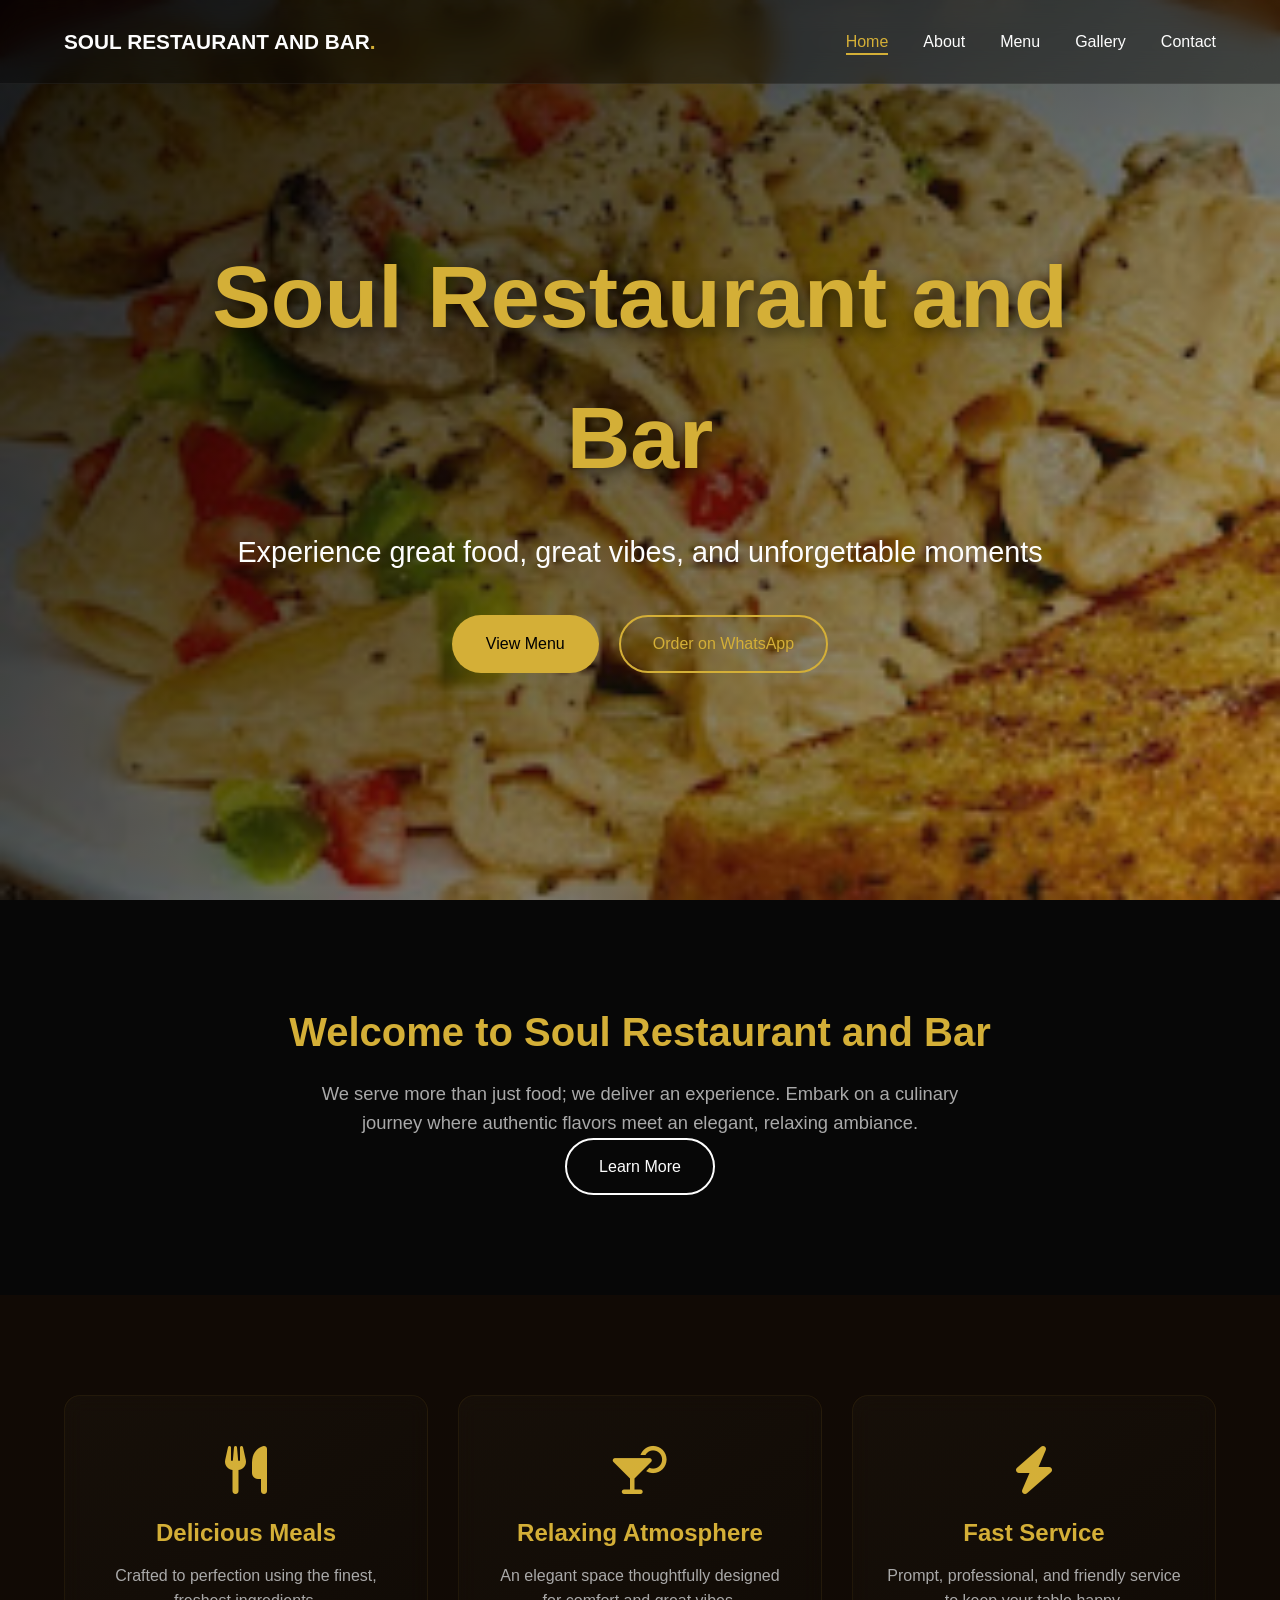
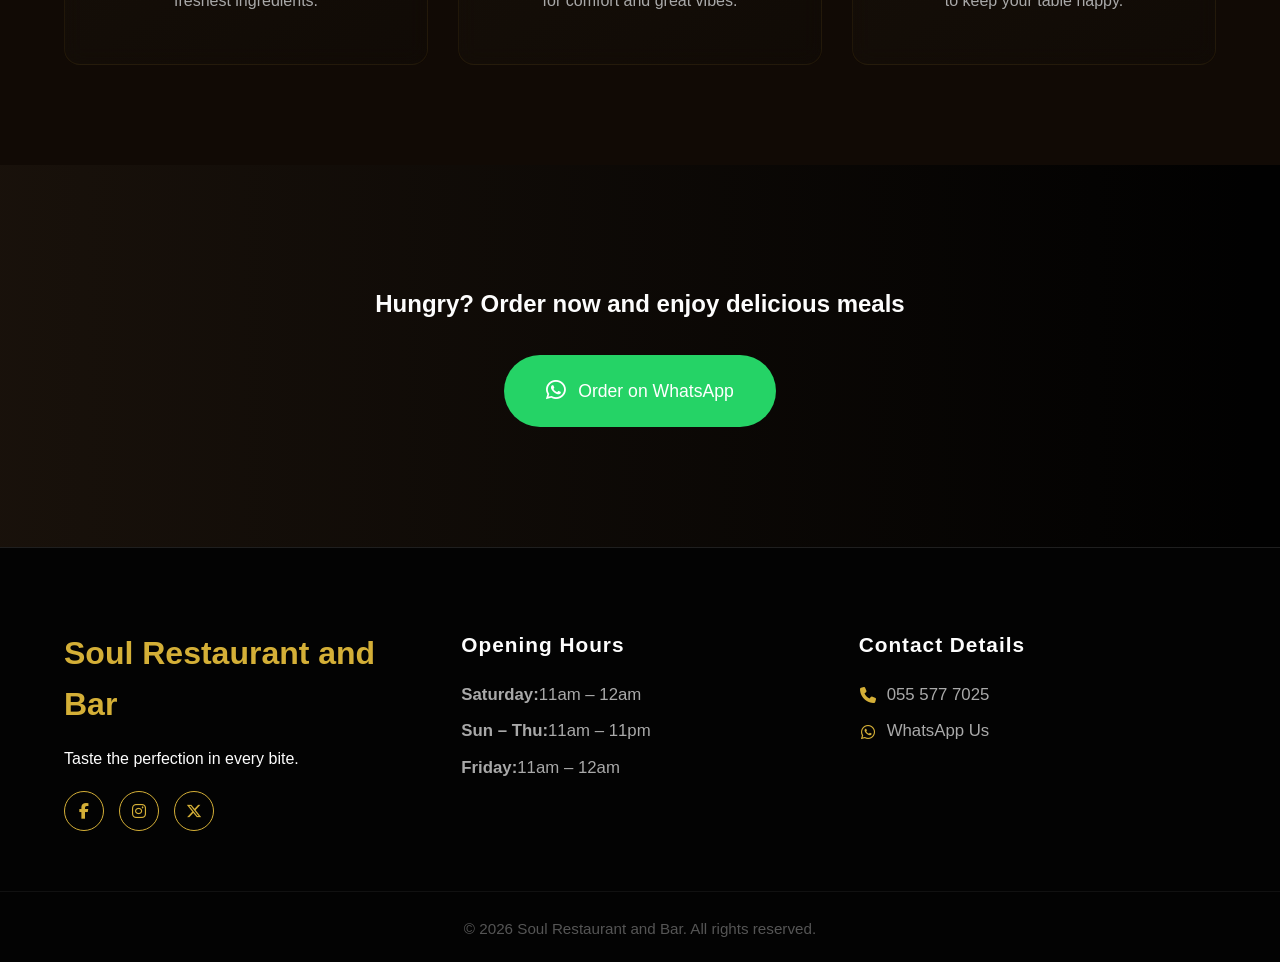
<file: restaurant-website/index.html>
<!DOCTYPE html>
<html lang="en">
<head>
    <meta charset="UTF-8">
    <meta http-equiv="Content-Security-Policy" content="default-src 'self'; script-src 'self' 'unsafe-inline' https://unpkg.com; style-src 'self' 'unsafe-inline' https://unpkg.com https://fonts.googleapis.com https://cdnjs.cloudflare.com; font-src 'self' https://fonts.gstatic.com https://cdnjs.cloudflare.com; img-src * data:; connect-src 'self'; frame-ancestors 'none';">
    <meta http-equiv="X-Content-Type-Options" content="nosniff">
    <meta name="referrer" content="strict-origin-when-cross-origin">
    <meta name="viewport" content="width=device-width, initial-scale=1.0">
    <meta name="description" content="Soul Restaurant and Bar offers a premium dining experience with delicious meals, great vibes, and exceptional service in Accra, Ghana.">
    <link rel="icon" type="image/svg+xml" href="data:image/svg+xml,<svg xmlns='http://www.w3.org/2000/svg' viewBox='0 0 24 24' fill='%23d4af37'><path d='M11 9H9V2H7v7H5V2H3v7c0 2.12 1.66 3.84 3.75 3.97V22h2.5v-9.03C11.34 12.84 13 11.12 13 9V2h-2v7zm5-3v8h2.5v8H21V2c-2.76 0-5 2.24-5 4z'/></svg>">
    <meta property="og:title" content="Soul Restaurant and Bar | Premium Dining">
    <meta property="og:description" content="Experience great food, great vibes, and unforgettable moments at Soul Restaurant and Bar in Accra, Ghana.">
    <meta property="og:image" content="assets/images/hero-bg.jpg">
    <meta property="og:url" content="https://soulrestaurant.example.com">
    <title>Soul Restaurant and Bar | Premium Dining</title>
    
    <!-- Fonts -->
    <link rel="preconnect" href="https://fonts.googleapis.com">
    <link rel="preconnect" href="https://fonts.gstatic.com" crossorigin>
    <link href="https://fonts.googleapis.com/css2?family=Poppins:wght@300;400;500;600;700&display=swap" rel="stylesheet">
    
    <!-- Font Awesome Icons -->
    <link rel="stylesheet" href="https://cdnjs.cloudflare.com/ajax/libs/font-awesome/6.5.1/css/all.min.css">

    <!-- AOS CSS -->
    <link href="https://unpkg.com/aos@2.3.1/dist/aos.css" rel="stylesheet">
    
    <!-- Custom CSS -->
    <link rel="stylesheet" href="css/style.css">
    <link rel="stylesheet" href="css/animations.css">
</head>
<body>

    <!-- PAGE LOADER -->
    <div class="page-loader">
        <div class="loader-logo">Soul Restaurant and Bar<span>.</span></div>
    </div>

    <!-- GLASS NAVBAR -->
    <nav class="glass-nav">
        <div class="nav-container">
            <a href="index.html" class="logo">Soul Restaurant and Bar<span>.</span></a>
            <div class="menu-toggle" id="mobile-menu" aria-label="Toggle navigation" role="button" tabindex="0">
                <span class="bar"></span>
                <span class="bar"></span>
                <span class="bar"></span>
            </div>
            <ul class="nav-links">
                <li><a href="index.html" class="nav-link">Home</a></li>
                <li><a href="about.html" class="nav-link">About</a></li>
                <li><a href="menu.html" class="nav-link">Menu</a></li>
                <li><a href="gallery.html" class="nav-link">Gallery</a></li>
                <li><a href="contact.html" class="nav-link">Contact</a></li>
            </ul>
        </div>
    </nav>

    <!-- 1. HERO SECTION -->
    <header class="hero parallax-hero" id="home" style="background-image: url('assets/images/hero-bg.jpg');">
        <div class="hero-overlay animated-gradient"></div>
        <div class="hero-content">
            <h1 class="hero-title floating-text">Soul Restaurant and Bar</h1>
            <p class="hero-subtitle">Experience great food, great vibes, and unforgettable moments</p>
            <div class="hero-buttons">
                <a href="menu.html" class="btn btn-primary hover-glow">View Menu</a>
                <a href="https://wa.me/233555777025?text=Hello%20I%20want%20to%20order" target="_blank" rel="noopener noreferrer" class="btn btn-secondary hover-glow">Order on WhatsApp</a>
            </div>
        </div>
    </header>

    <main>
        <!-- 2. QUICK INTRO SECTION -->
        <section class="intro section-dark" id="about">
            <div class="container text-center" data-aos="fade-up">
                <h2 class="section-title">Welcome to Soul Restaurant and Bar</h2>
                <p class="section-desc mx-auto">We serve more than just food; we deliver an experience. Embark on a culinary journey where authentic flavors meet an elegant, relaxing ambiance.</p>
                <a href="about.html" class="btn btn-outline hover-glow">Learn More</a>
            </div>
        </section>

        <!-- 3. FEATURE HIGHLIGHTS -->
        <section class="features section-brown" id="features">
            <div class="container">
                <div class="grid-3">
                    <div class="glass-card" data-aos="fade-up" data-aos-delay="100">
                        <div class="icon"><i class="fa-solid fa-utensils"></i></div>
                        <h3>Delicious Meals</h3>
                        <p>Crafted to perfection using the finest, freshest ingredients.</p>
                    </div>
                    <div class="glass-card" data-aos="fade-up" data-aos-delay="200">
                        <div class="icon"><i class="fa-solid fa-martini-glass-citrus"></i></div>
                        <h3>Relaxing Atmosphere</h3>
                        <p>An elegant space thoughtfully designed for comfort and great vibes.</p>
                    </div>
                    <div class="glass-card" data-aos="fade-up" data-aos-delay="300">
                        <div class="icon"><i class="fa-solid fa-bolt"></i></div>
                        <h3>Fast Service</h3>
                        <p>Prompt, professional, and friendly service to keep your table happy.</p>
                    </div>
                </div>
            </div>
        </section>

        <!-- 4. CALL TO ACTION SECTION -->
        <section class="cta parallax-bg" id="cta" style="background-image: url('assets/images/cta-bg.jpg');">
            <div class="cta-overlay"></div>
            <div class="container text-center z-index-2 relative" data-aos="zoom-in">
                <h2 class="text-white mb-4">Hungry? Order now and enjoy delicious meals</h2>
                <a href="https://wa.me/233555777025?text=Hello%20I%20want%20to%20order" target="_blank" rel="noopener noreferrer" class="btn btn-whatsapp glowing-bounce">
                    <span class="wa-icon"><i class="fa-brands fa-whatsapp"></i></span> Order on WhatsApp
                </a>
            </div>
        </section>
    </main>

    <!-- FOOTER -->
    <footer data-aos="fade-in" data-aos-duration="1200">
        <div class="footer-container">
            <div class="footer-brand">
                <h3 class="mb-3" style="color:var(--color-gold);">Soul Restaurant and Bar</h3>
                <p>Taste the perfection in every bite.</p>
                <div class="social-icons">
                    <a href="https://facebook.com" target="_blank" rel="noopener noreferrer" aria-label="Facebook"><i class="fa-brands fa-facebook-f"></i></a>
                    <a href="https://instagram.com" target="_blank" rel="noopener noreferrer" aria-label="Instagram"><i class="fa-brands fa-instagram"></i></a>
                    <a href="https://twitter.com" target="_blank" rel="noopener noreferrer" aria-label="Twitter"><i class="fa-brands fa-x-twitter"></i></a>
                </div>
            </div>
            <div class="footer-hours">
                <h4>Opening Hours</h4>
                <ul>
                    <li><strong>Saturday:</strong> 11am – 12am</li>
                    <li><strong>Sun – Thu:</strong> 11am – 11pm</li>
                    <li><strong>Friday:</strong> 11am – 12am</li>
                </ul>
            </div>
            <div class="footer-contact">
                <h4>Contact Details</h4>
                <p><i class="fa-solid fa-phone footer-icon"></i> <a href="tel:+233555777025">055 577 7025</a></p>
                <p><i class="fa-brands fa-whatsapp footer-icon"></i> <a href="https://wa.me/233555777025?text=Hello%20I%20want%20to%20order" target="_blank" rel="noopener noreferrer">WhatsApp Us</a></p>
            </div>
        </div>
        <div class="footer-bottom">
            <p>&copy; 2026 Soul Restaurant and Bar. All rights reserved.</p>
        </div>
    </footer>

    <!-- Scripts -->
    <script src="https://unpkg.com/aos@2.3.1/dist/aos.js"></script>
    <script src="js/main.js"></script>
    <script src="js/animations.js"></script>
</body>
</html>
</file>
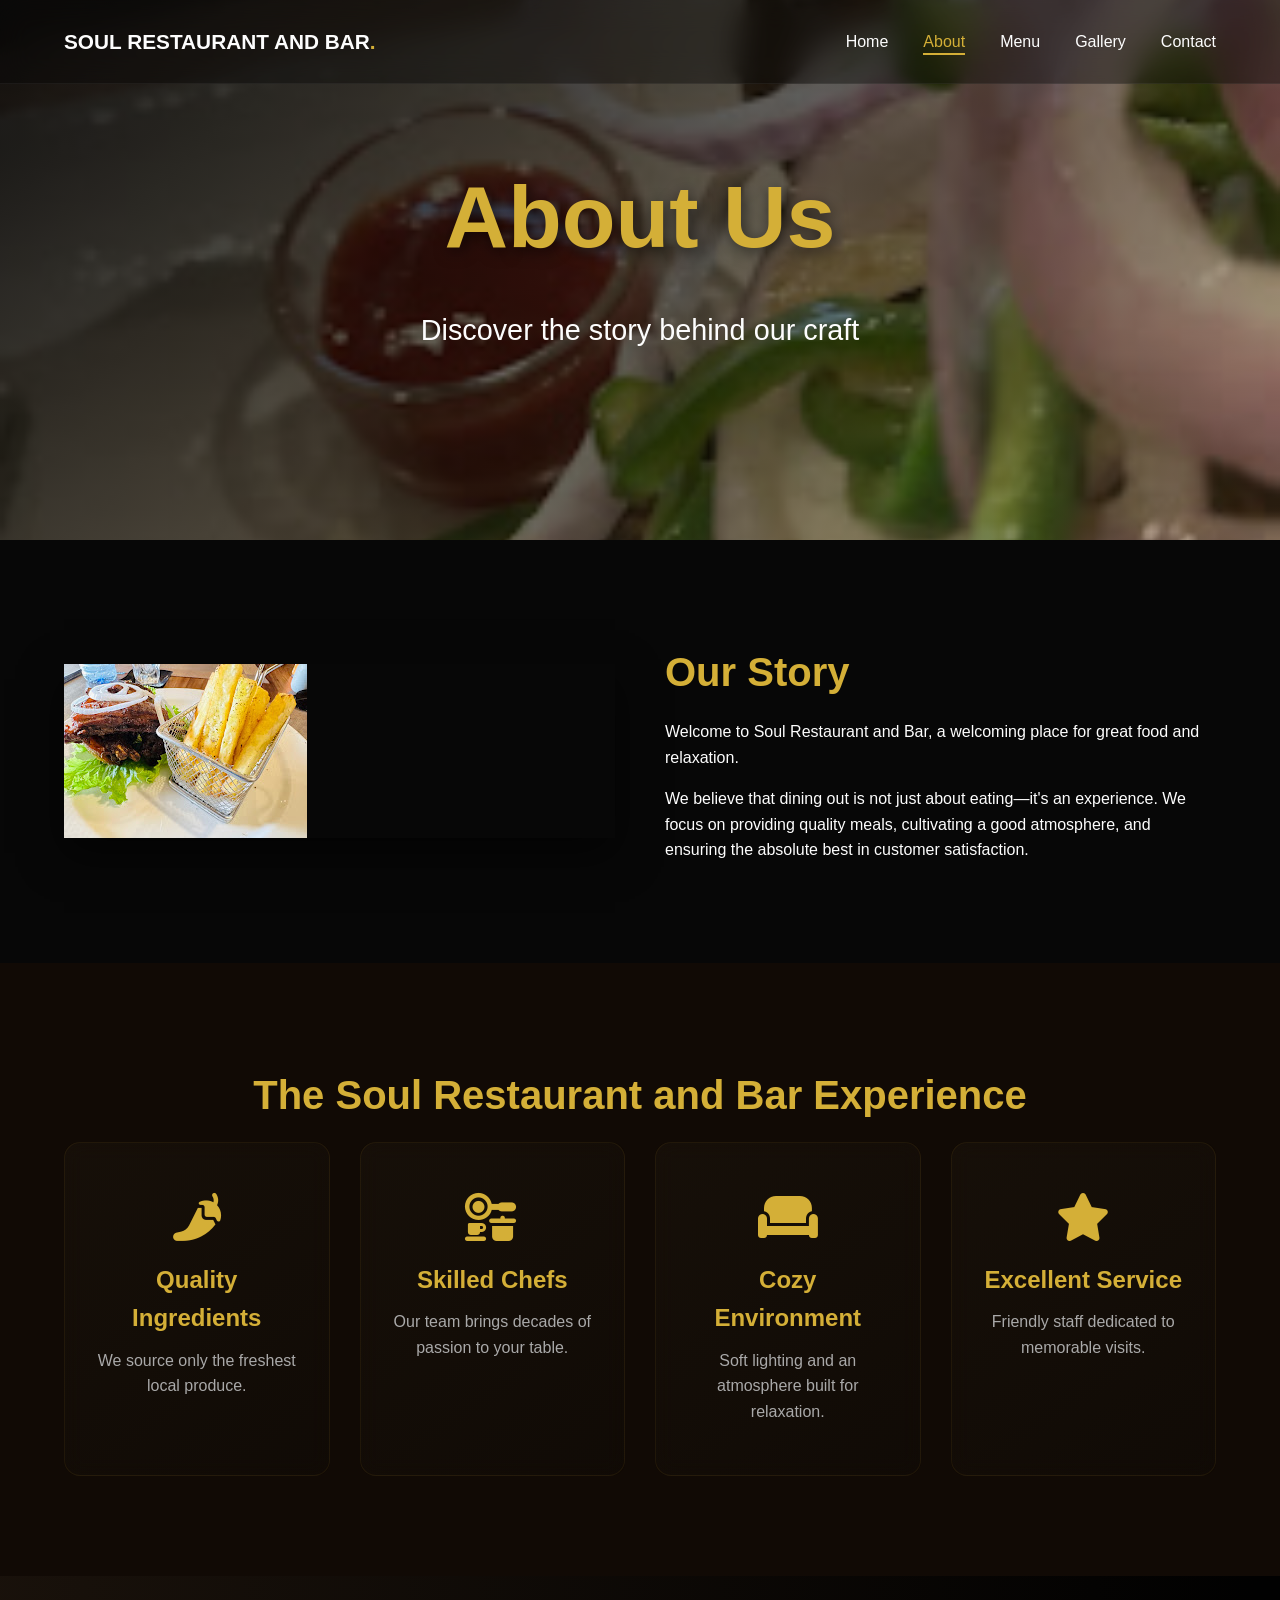
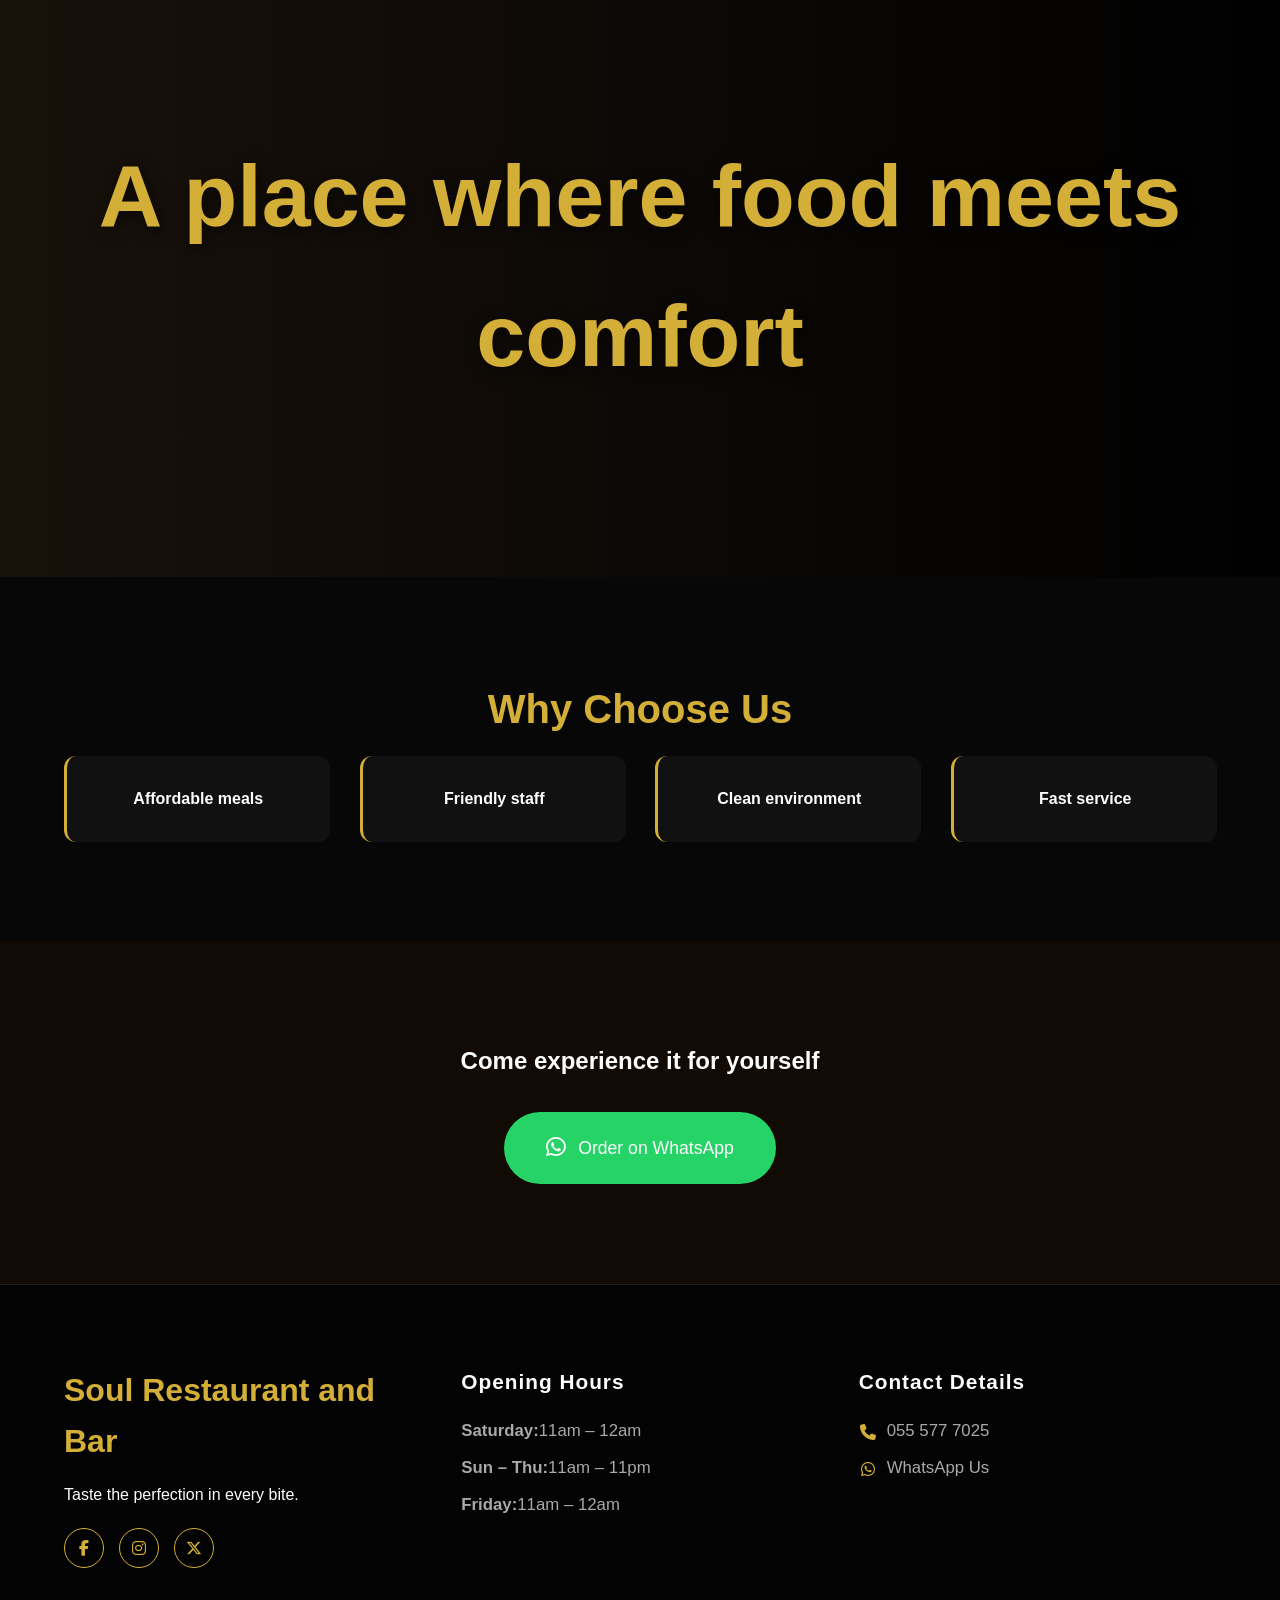
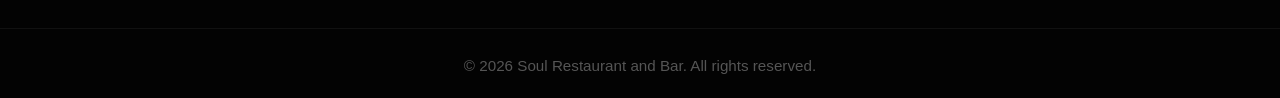
<file: restaurant-website/about.html>
<!DOCTYPE html>
<html lang="en">
<head>
    <meta charset="UTF-8">
    <meta http-equiv="Content-Security-Policy" content="default-src 'self'; script-src 'self' 'unsafe-inline' https://unpkg.com; style-src 'self' 'unsafe-inline' https://unpkg.com https://fonts.googleapis.com https://cdnjs.cloudflare.com; font-src 'self' https://fonts.gstatic.com https://cdnjs.cloudflare.com; img-src * data:; connect-src 'self'; frame-ancestors 'none';">
    <meta http-equiv="X-Content-Type-Options" content="nosniff">
    <meta name="referrer" content="strict-origin-when-cross-origin">
    <meta name="viewport" content="width=device-width, initial-scale=1.0">
    <meta name="description" content="Soul Restaurant and Bar offers a premium dining experience with delicious meals, great vibes, and exceptional service in Accra, Ghana.">
    <link rel="icon" type="image/svg+xml" href="data:image/svg+xml,<svg xmlns='http://www.w3.org/2000/svg' viewBox='0 0 24 24' fill='%23d4af37'><path d='M11 9H9V2H7v7H5V2H3v7c0 2.12 1.66 3.84 3.75 3.97V22h2.5v-9.03C11.34 12.84 13 11.12 13 9V2h-2v7zm5-3v8h2.5v8H21V2c-2.76 0-5 2.24-5 4z'/></svg>">
    <title>About Us | Soul Restaurant and Bar</title>
    
    <!-- Fonts -->
    <link rel="preconnect" href="https://fonts.googleapis.com">
    <link rel="preconnect" href="https://fonts.gstatic.com" crossorigin>
    <link href="https://fonts.googleapis.com/css2?family=Poppins:wght@300;400;500;600;700&display=swap" rel="stylesheet">
    
    <!-- Font Awesome Icons -->
    <link rel="stylesheet" href="https://cdnjs.cloudflare.com/ajax/libs/font-awesome/6.5.1/css/all.min.css">

    <!-- AOS CSS -->
    <link href="https://unpkg.com/aos@2.3.1/dist/aos.css" rel="stylesheet">
    
    <!-- Custom CSS -->
    <link rel="stylesheet" href="css/style.css">
    <link rel="stylesheet" href="css/animations.css">
</head>
<body>

    <div class="page-loader"><div class="loader-logo">Soul Restaurant and Bar<span>.</span></div></div>

    <nav class="glass-nav">
        <div class="nav-container">
            <a href="index.html" class="logo">Soul Restaurant and Bar<span>.</span></a>
            <div class="menu-toggle" id="mobile-menu" aria-label="Toggle navigation" role="button" tabindex="0">
                <span class="bar"></span>
                <span class="bar"></span>
                <span class="bar"></span>
            </div>
            <ul class="nav-links">
                <li><a href="index.html" class="nav-link">Home</a></li>
                <li><a href="about.html" class="nav-link">About</a></li>
                <li><a href="menu.html" class="nav-link">Menu</a></li>
                <li><a href="gallery.html" class="nav-link">Gallery</a></li>
                <li><a href="contact.html" class="nav-link">Contact</a></li>
            </ul>
        </div>
    </nav>

    <header class="page-hero parallax-hero" style="background-image: url('assets/images/about-hero-bg.jpg');">
        <div class="hero-overlay animated-gradient"></div>
        <div class="page-hero-content">
            <h1 class="hero-title floating-text">About Us</h1>
            <p class="hero-subtitle">Discover the story behind our craft</p>
        </div>
    </header>

    <main>
        <section class="section-dark">
            <div class="container grid-2 align-center">
                <div class="img-wrapper rounded-img shadow-lg" data-aos="fade-right">
                    <img src="assets/images/restaurant-interior.jpg" alt="Inside Soul Restaurant">
                </div>
                <div class="text-content" data-aos="fade-left">
                    <h2 class="section-title">Our Story</h2>
                    <p class="mb-3">Welcome to Soul Restaurant and Bar, a welcoming place for great food and relaxation.</p>
                    <p>We believe that dining out is not just about eating—it's an experience. We focus on providing quality meals, cultivating a good atmosphere, and ensuring the absolute best in customer satisfaction.</p>
                </div>
            </div>
        </section>

        <section class="section-brown">
            <div class="container">
                <h2 class="section-title text-center mb-5" data-aos="fade-up">The Soul Restaurant and Bar Experience</h2>
                <div class="grid-4">
                    <div class="glass-card" data-aos="fade-up" data-aos-delay="100">
                        <div class="icon"><i class="fa-solid fa-pepper-hot"></i></div><h3>Quality Ingredients</h3>
                        <p>We source only the freshest local produce.</p>
                    </div>
                    <div class="glass-card" data-aos="fade-up" data-aos-delay="200">
                        <div class="icon"><i class="fa-solid fa-kitchen-set"></i></div><h3>Skilled Chefs</h3>
                        <p>Our team brings decades of passion to your table.</p>
                    </div>
                    <div class="glass-card" data-aos="fade-up" data-aos-delay="300">
                        <div class="icon"><i class="fa-solid fa-couch"></i></div><h3>Cozy Environment</h3>
                        <p>Soft lighting and an atmosphere built for relaxation.</p>
                    </div>
                    <div class="glass-card" data-aos="fade-up" data-aos-delay="400">
                        <div class="icon"><i class="fa-solid fa-star"></i></div><h3>Excellent Service</h3>
                        <p>Friendly staff dedicated to memorable visits.</p>
                    </div>
                </div>
            </div>
        </section>

        <section class="parallax-bg" style="background-image: url('assets/images/comfort-food-bg.jpg'); padding: 150px 0;">
            <div class="cta-overlay opacity-80"></div>
            <div class="container text-center relative z-index-2" data-aos="zoom-in">
                <h2 class="section-title text-gold hero-title">A place where food meets comfort</h2>
            </div>
        </section>

        <section class="section-dark">
            <div class="container">
                <h2 class="section-title text-center mb-5" data-aos="fade-up">Why Choose Us</h2>
                <div class="grid-4">
                    <div class="border-card" data-aos="flip-up" data-aos-delay="100"><h4>Affordable meals</h4></div>
                    <div class="border-card" data-aos="flip-up" data-aos-delay="200"><h4>Friendly staff</h4></div>
                    <div class="border-card" data-aos="flip-up" data-aos-delay="300"><h4>Clean environment</h4></div>
                    <div class="border-card" data-aos="flip-up" data-aos-delay="400"><h4>Fast service</h4></div>
                </div>
            </div>
        </section>

        <section class="cta section-brown text-center" id="cta">
            <div class="container" data-aos="zoom-in">
                <h2 class="mb-4">Come experience it for yourself</h2>
                <a href="https://wa.me/233555777025?text=Hello%20I%20want%20to%20order" target="_blank" rel="noopener noreferrer" class="btn btn-whatsapp glowing-bounce">
                    <span class="wa-icon"><i class="fa-brands fa-whatsapp"></i></span> Order on WhatsApp
                </a>
            </div>
        </section>
    </main>

    <!-- FOOTER -->
    <footer data-aos="fade-in" data-aos-duration="1200">
        <div class="footer-container">
            <div class="footer-brand">
                <h3 class="mb-3" style="color:var(--color-gold);">Soul Restaurant and Bar</h3>
                <p>Taste the perfection in every bite.</p>
                <div class="social-icons">
                    <a href="https://facebook.com" target="_blank" rel="noopener noreferrer" aria-label="Facebook"><i class="fa-brands fa-facebook-f"></i></a>
                    <a href="https://instagram.com" target="_blank" rel="noopener noreferrer" aria-label="Instagram"><i class="fa-brands fa-instagram"></i></a>
                    <a href="https://twitter.com" target="_blank" rel="noopener noreferrer" aria-label="Twitter"><i class="fa-brands fa-x-twitter"></i></a>
                </div>
            </div>
            <div class="footer-hours">
                <h4>Opening Hours</h4>
                <ul>
                    <li><strong>Saturday:</strong> 11am – 12am</li>
                    <li><strong>Sun – Thu:</strong> 11am – 11pm</li>
                    <li><strong>Friday:</strong> 11am – 12am</li>
                </ul>
            </div>
            <div class="footer-contact">
                <h4>Contact Details</h4>
                <p><i class="fa-solid fa-phone footer-icon"></i> <a href="tel:+233555777025">055 577 7025</a></p>
                <p><i class="fa-brands fa-whatsapp footer-icon"></i> <a href="https://wa.me/233555777025?text=Hello%20I%20want%20to%20order" target="_blank" rel="noopener noreferrer">WhatsApp Us</a></p>
            </div>
        </div>
        <div class="footer-bottom">
            <p>&copy; 2026 Soul Restaurant and Bar. All rights reserved.</p>
        </div>
    </footer>

    <script src="https://unpkg.com/aos@2.3.1/dist/aos.js"></script>
    <script src="js/main.js"></script>
    <script src="js/animations.js"></script>
</body>
</html>
</file>
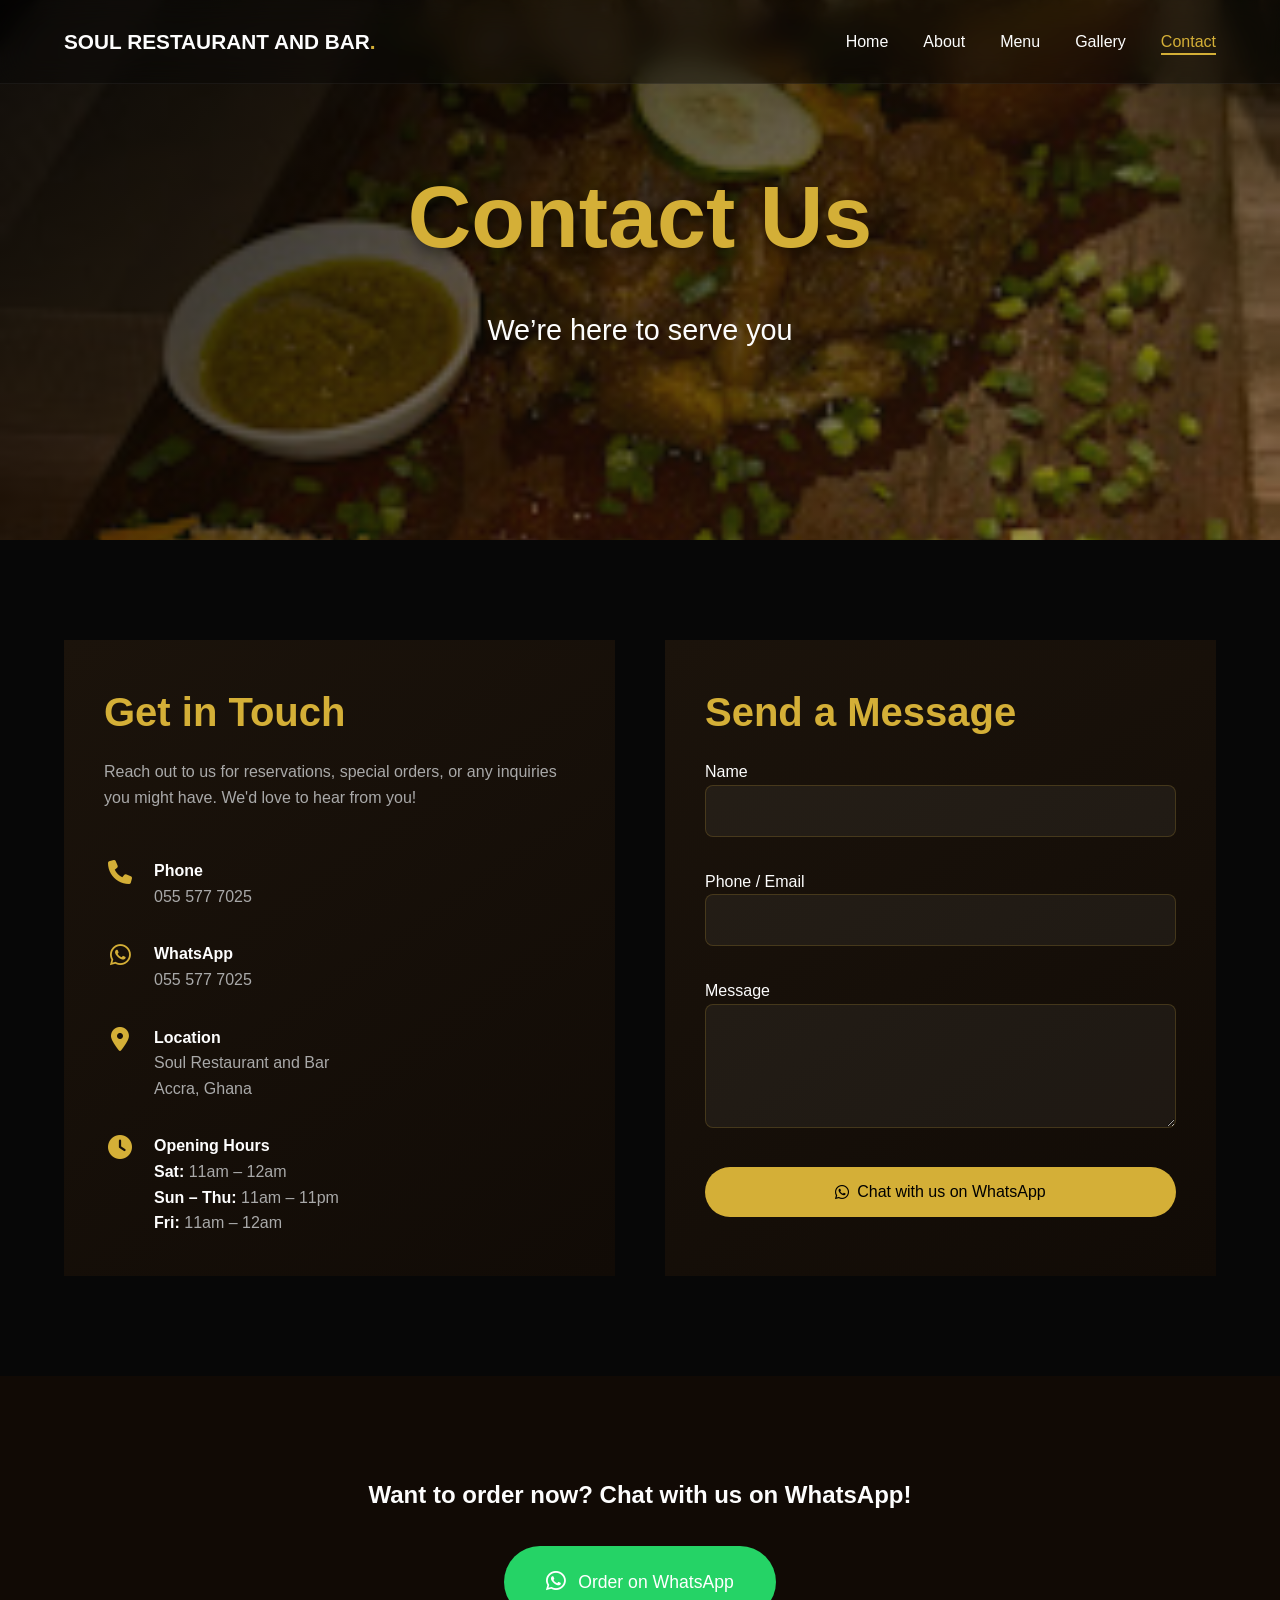
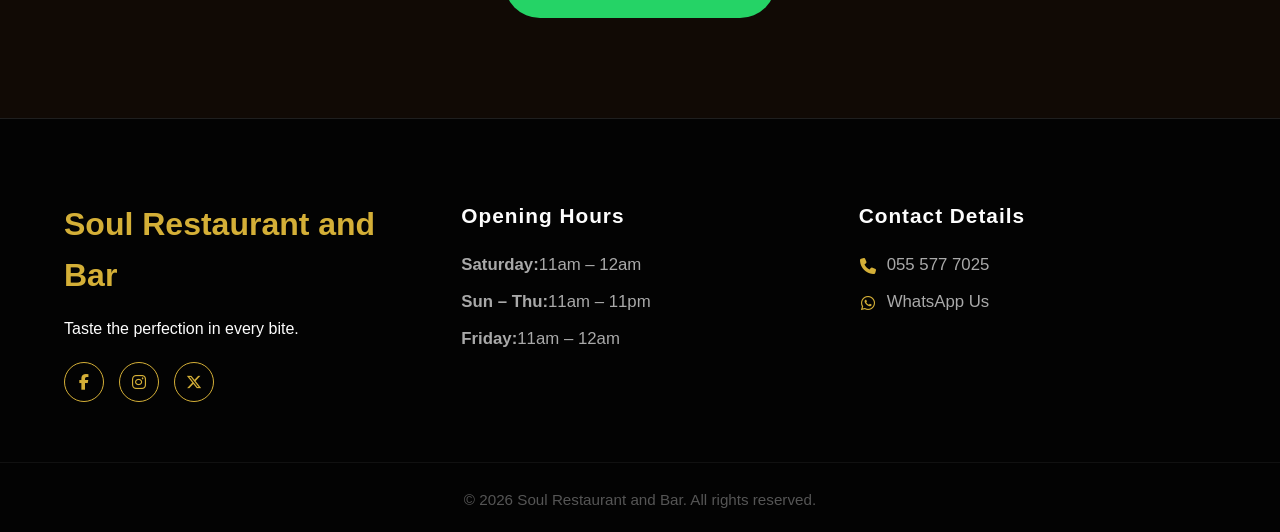
<file: restaurant-website/contact.html>
<!DOCTYPE html>
<html lang="en">
<head>
    <meta charset="UTF-8">
    <meta http-equiv="Content-Security-Policy" content="default-src 'self'; script-src 'self' 'unsafe-inline' https://unpkg.com; style-src 'self' 'unsafe-inline' https://unpkg.com https://fonts.googleapis.com https://cdnjs.cloudflare.com; font-src 'self' https://fonts.gstatic.com https://cdnjs.cloudflare.com; img-src * data:; connect-src 'self'; frame-ancestors 'none';">
    <meta http-equiv="X-Content-Type-Options" content="nosniff">
    <meta name="referrer" content="strict-origin-when-cross-origin">
    <meta name="viewport" content="width=device-width, initial-scale=1.0">
    <meta name="description" content="Soul Restaurant and Bar offers a premium dining experience with delicious meals, great vibes, and exceptional service in Accra, Ghana.">
    <link rel="icon" type="image/svg+xml" href="data:image/svg+xml,<svg xmlns='http://www.w3.org/2000/svg' viewBox='0 0 24 24' fill='%23d4af37'><path d='M11 9H9V2H7v7H5V2H3v7c0 2.12 1.66 3.84 3.75 3.97V22h2.5v-9.03C11.34 12.84 13 11.12 13 9V2h-2v7zm5-3v8h2.5v8H21V2c-2.76 0-5 2.24-5 4z'/></svg>">
    <title>Contact Us | Soul Restaurant and Bar</title>
    
    <!-- Fonts -->
    <link rel="preconnect" href="https://fonts.googleapis.com">
    <link rel="preconnect" href="https://fonts.gstatic.com" crossorigin>
    <link href="https://fonts.googleapis.com/css2?family=Poppins:wght@300;400;500;600;700&display=swap" rel="stylesheet">
    
    <!-- Font Awesome Icons -->
    <link rel="stylesheet" href="https://cdnjs.cloudflare.com/ajax/libs/font-awesome/6.5.1/css/all.min.css">

    <!-- AOS CSS -->
    <link href="https://unpkg.com/aos@2.3.1/dist/aos.css" rel="stylesheet">
    
    <!-- Custom CSS -->
    <link rel="stylesheet" href="css/style.css">
    <link rel="stylesheet" href="css/animations.css">
</head>
<body>

    <div class="page-loader"><div class="loader-logo">Soul Restaurant and Bar<span>.</span></div></div>

    <nav class="glass-nav">
        <div class="nav-container">
            <a href="index.html" class="logo">Soul Restaurant and Bar<span>.</span></a>
            <div class="menu-toggle" id="mobile-menu" aria-label="Toggle navigation" role="button" tabindex="0">
                <span class="bar"></span>
                <span class="bar"></span>
                <span class="bar"></span>
            </div>
            <ul class="nav-links">
                <li><a href="index.html" class="nav-link">Home</a></li>
                <li><a href="about.html" class="nav-link">About</a></li>
                <li><a href="menu.html" class="nav-link">Menu</a></li>
                <li><a href="gallery.html" class="nav-link">Gallery</a></li>
                <li><a href="contact.html" class="nav-link">Contact</a></li>
            </ul>
        </div>
    </nav>

    <header class="page-hero parallax-hero" style="background-image: url('assets/images/tropical-cocktail.jpg');">
        <div class="hero-overlay animated-gradient"></div>
        <div class="page-hero-content">
            <h1 class="hero-title floating-text">Contact Us</h1>
            <p class="hero-subtitle">We’re here to serve you</p>
        </div>
    </header>

    <main>
        <section class="section-dark contact-area">
            <div class="container grid-2">
                
                <div class="glass-card-solid p-5" data-aos="fade-right">
                    <h2 class="section-title text-gold mb-4">Get in Touch</h2>
                    <p class="mb-5 text-muted">Reach out to us for reservations, special orders, or any inquiries you might have. We'd love to hear from you!</p>
                    
                    <div class="flex-icon-list mb-4">
                        <span class="icon text-gold"><i class="fa-solid fa-phone"></i></span>
                        <div><h4>Phone</h4><p><a href="tel:+233555777025">055 577 7025</a></p></div>
                    </div>
                    
                    <div class="flex-icon-list mb-4">
                        <span class="icon text-gold"><i class="fa-brands fa-whatsapp"></i></span>
                        <div><h4>WhatsApp</h4><p><a href="https://wa.me/233555777025" target="_blank" rel="noopener noreferrer">055 577 7025</a></p></div>
                    </div>

                    <div class="flex-icon-list mb-4">
                        <span class="icon text-gold"><i class="fa-solid fa-location-dot"></i></span>
                        <div>
                            <h4>Location</h4>
                            <p><a href="https://maps.app.goo.gl/Ycw6Un8PTznPQv148" target="_blank" rel="noopener noreferrer">Soul Restaurant and Bar<br>Accra, Ghana</a></p>
                        </div>
                    </div>

                    <div class="flex-icon-list">
                        <span class="icon text-gold"><i class="fa-solid fa-clock"></i></span>
                        <div>
                            <h4>Opening Hours</h4>
                            <ul class="text-muted" style="list-style:none;">
                                <li><strong class="text-light">Sat:</strong> 11am – 12am</li>
                                <li><strong class="text-light">Sun – Thu:</strong> 11am – 11pm</li>
                                <li><strong class="text-light">Fri:</strong> 11am – 12am</li>
                            </ul>
                        </div>
                    </div>
                </div>

                <div class="glass-card-solid p-5" data-aos="fade-left" data-aos-delay="200">
                    <h2 class="section-title text-gold mb-4">Send a Message</h2>
                    <form id="contactForm" class="custom-form">
                        <div class="form-group mb-4">
                            <label for="name">Name</label>
                            <input type="text" id="name" required class="form-input">
                        </div>
                        <div class="form-group mb-4">
                            <label for="contact">Phone / Email</label>
                            <input type="text" id="contact" required class="form-input">
                        </div>
                        <div class="form-group mb-4">
                            <label for="message">Message</label>
                            <textarea id="message" rows="5" required class="form-input"></textarea>
                        </div>
                        <button type="submit" class="btn btn-primary w-100 hover-glow"><i class="fa-brands fa-whatsapp" style="margin-right: 8px;"></i> Chat with us on WhatsApp</button>
                    </form>
                </div>
                
            </div>
        </section>

        <section class="cta section-brown text-center" id="cta">
            <div class="container" data-aos="zoom-in">
                <h2 class="mb-4">Want to order now? Chat with us on WhatsApp!</h2>
                <a href="https://wa.me/233555777025?text=Hello%20I%20want%20to%20order" target="_blank" rel="noopener noreferrer" class="btn btn-whatsapp glowing-bounce">
                    <span class="wa-icon"><i class="fa-brands fa-whatsapp"></i></span> Order on WhatsApp
                </a>
            </div>
        </section>
    </main>

    <!-- FOOTER -->
    <footer data-aos="fade-in" data-aos-duration="1200">
        <div class="footer-container">
            <div class="footer-brand">
                <h3 class="mb-3" style="color:var(--color-gold);">Soul Restaurant and Bar</h3>
                <p>Taste the perfection in every bite.</p>
                <div class="social-icons">
                    <a href="https://facebook.com" target="_blank" rel="noopener noreferrer" aria-label="Facebook"><i class="fa-brands fa-facebook-f"></i></a>
                    <a href="https://instagram.com" target="_blank" rel="noopener noreferrer" aria-label="Instagram"><i class="fa-brands fa-instagram"></i></a>
                    <a href="https://twitter.com" target="_blank" rel="noopener noreferrer" aria-label="Twitter"><i class="fa-brands fa-x-twitter"></i></a>
                </div>
            </div>
            <div class="footer-hours">
                <h4>Opening Hours</h4>
                <ul>
                    <li><strong>Saturday:</strong> 11am – 12am</li>
                    <li><strong>Sun – Thu:</strong> 11am – 11pm</li>
                    <li><strong>Friday:</strong> 11am – 12am</li>
                </ul>
            </div>
            <div class="footer-contact">
                <h4>Contact Details</h4>
                <p><i class="fa-solid fa-phone footer-icon"></i> <a href="tel:+233555777025">055 577 7025</a></p>
                <p><i class="fa-brands fa-whatsapp footer-icon"></i> <a href="https://wa.me/233555777025?text=Hello%20I%20want%20to%20order" target="_blank" rel="noopener noreferrer">WhatsApp Us</a></p>
            </div>
        </div>
        <div class="footer-bottom">
            <p>&copy; 2026 Soul Restaurant and Bar. All rights reserved.</p>
        </div>
    </footer>

    <script src="https://unpkg.com/aos@2.3.1/dist/aos.js"></script>
    <script src="js/main.js"></script>
    <script src="js/animations.js"></script>
</body>
</html>
</file>
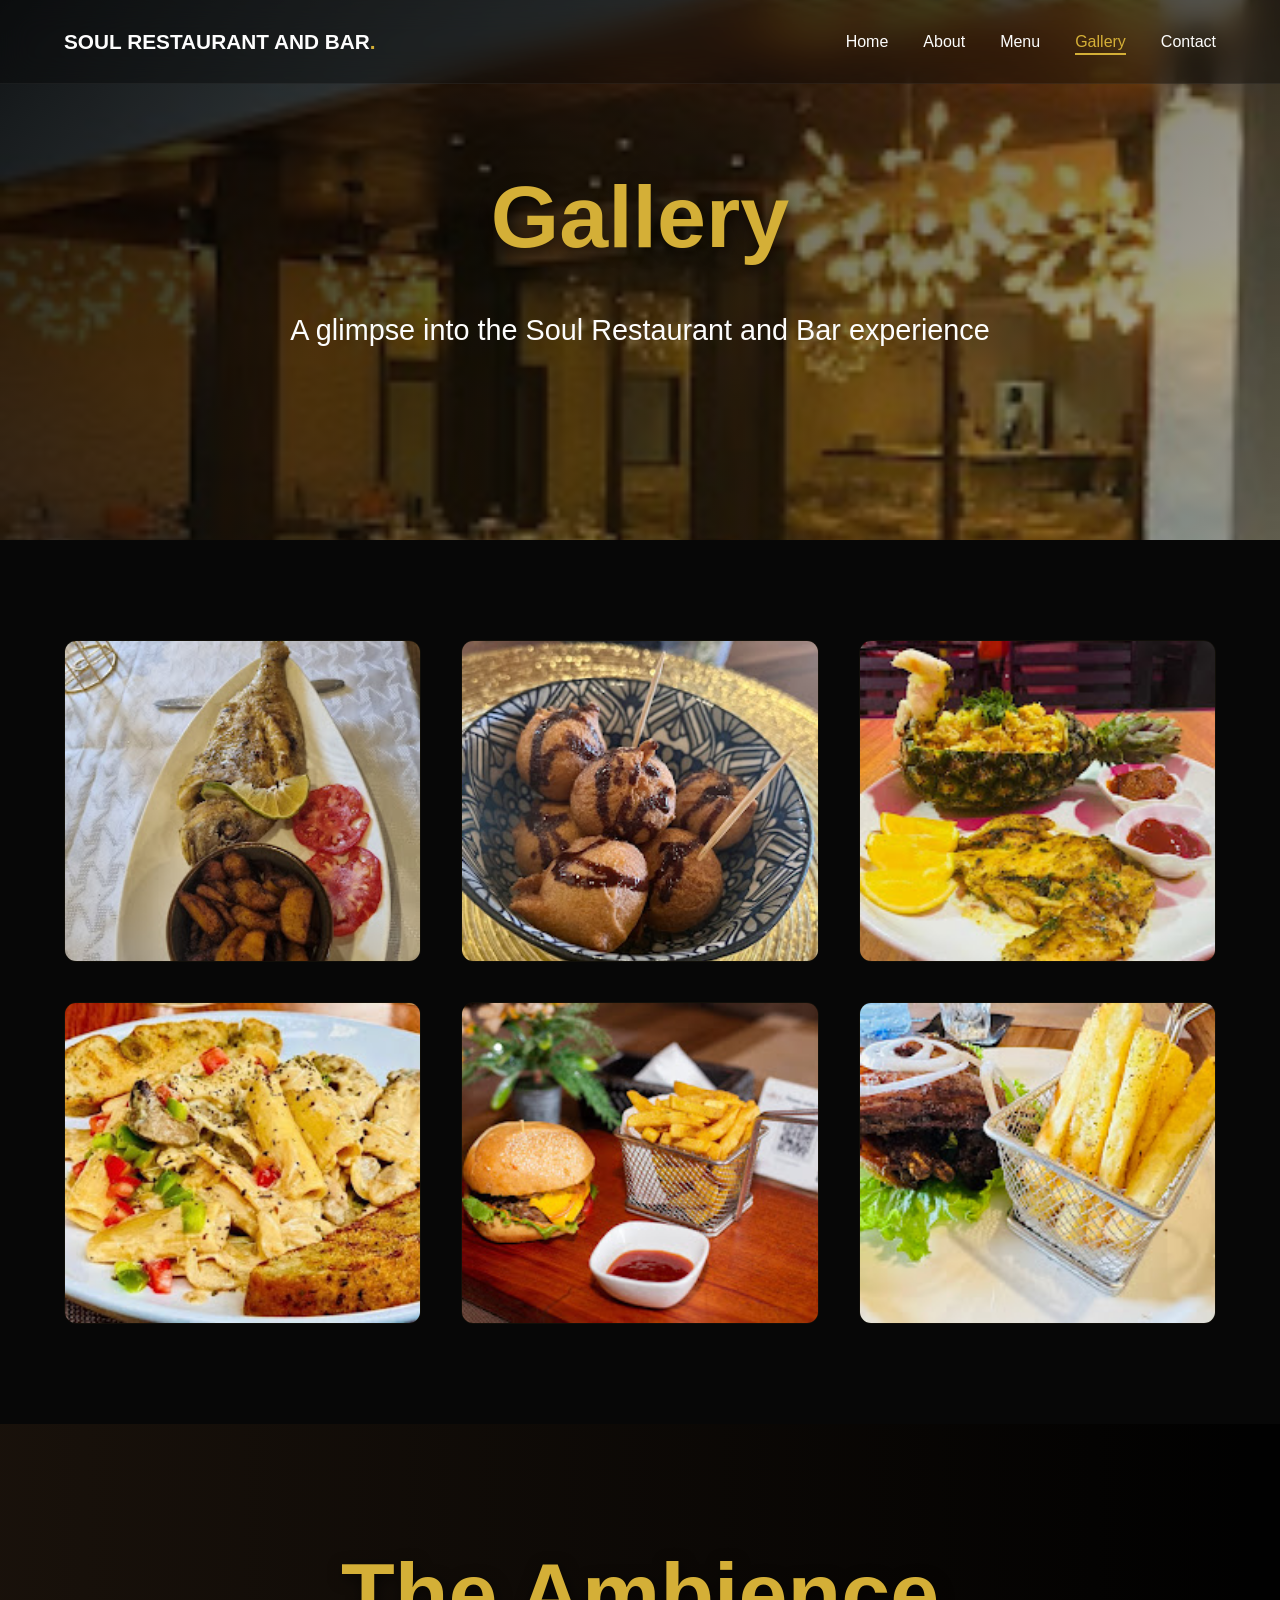
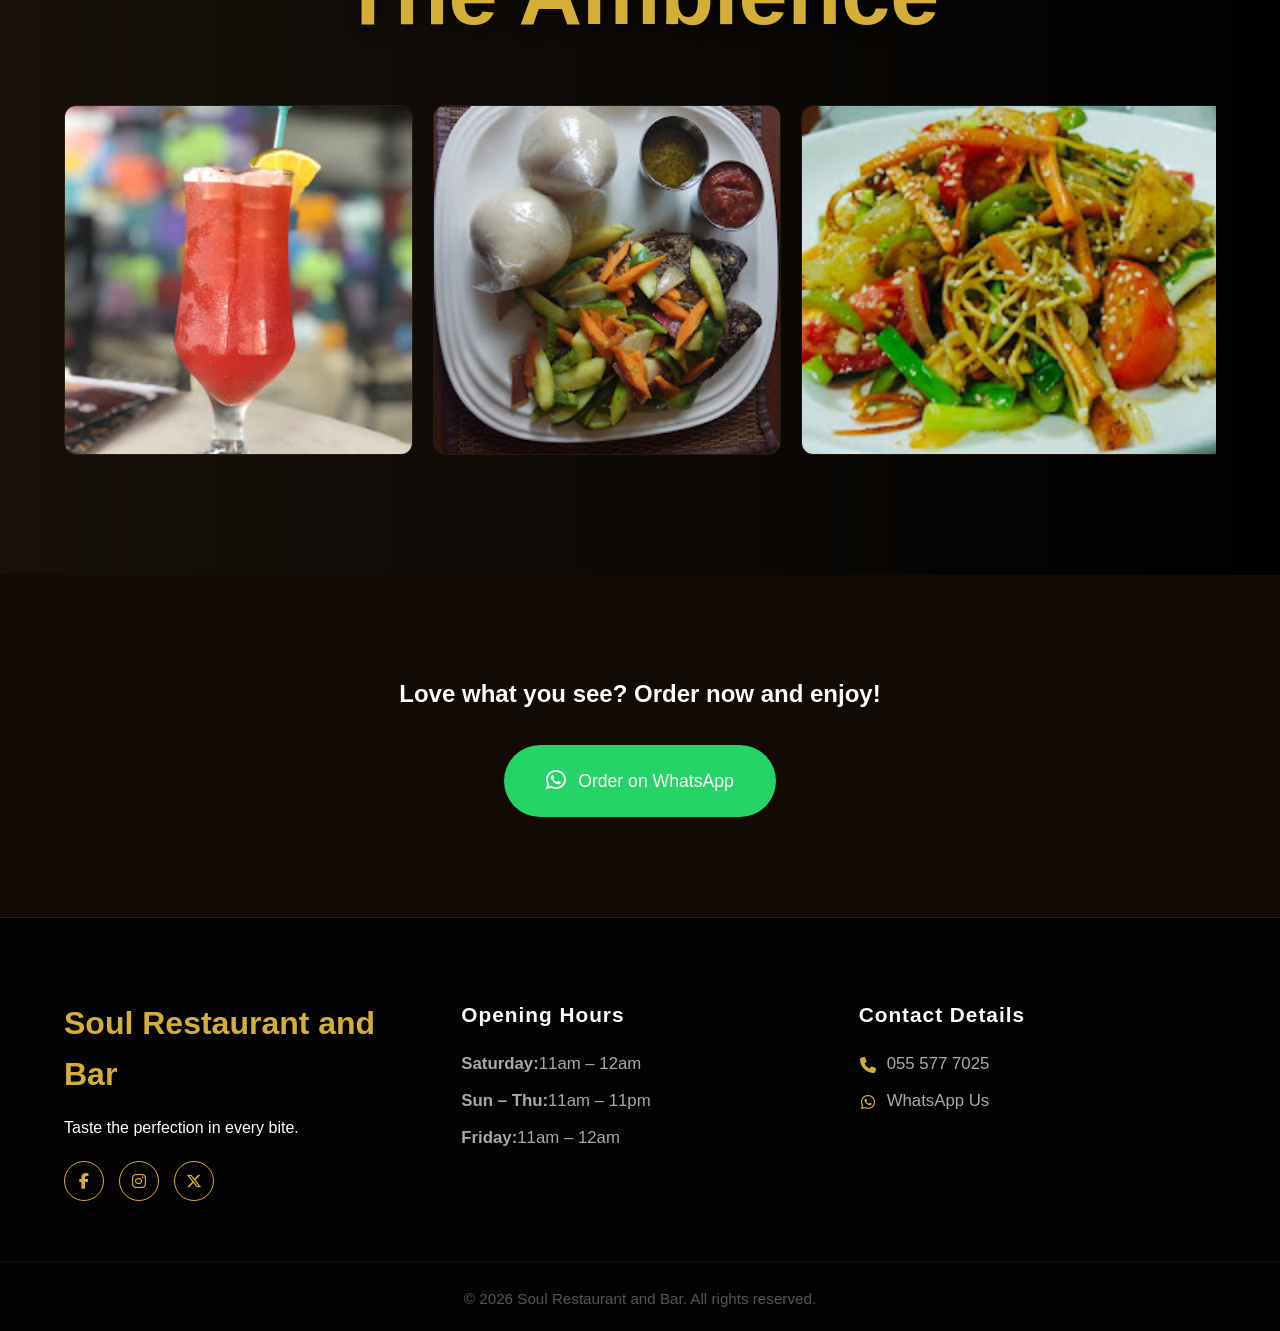
<file: restaurant-website/gallery.html>
<!DOCTYPE html>
<html lang="en">
<head>
    <meta charset="UTF-8">
    <meta http-equiv="Content-Security-Policy" content="default-src 'self'; script-src 'self' 'unsafe-inline' https://unpkg.com; style-src 'self' 'unsafe-inline' https://unpkg.com https://fonts.googleapis.com https://cdnjs.cloudflare.com; font-src 'self' https://fonts.gstatic.com https://cdnjs.cloudflare.com; img-src * data:; connect-src 'self'; frame-ancestors 'none';">
    <meta http-equiv="X-Content-Type-Options" content="nosniff">
    <meta name="referrer" content="strict-origin-when-cross-origin">
    <meta name="viewport" content="width=device-width, initial-scale=1.0">
    <meta name="description" content="Soul Restaurant and Bar offers a premium dining experience with delicious meals, great vibes, and exceptional service in Accra, Ghana.">
    <link rel="icon" type="image/svg+xml" href="data:image/svg+xml,<svg xmlns='http://www.w3.org/2000/svg' viewBox='0 0 24 24' fill='%23d4af37'><path d='M11 9H9V2H7v7H5V2H3v7c0 2.12 1.66 3.84 3.75 3.97V22h2.5v-9.03C11.34 12.84 13 11.12 13 9V2h-2v7zm5-3v8h2.5v8H21V2c-2.76 0-5 2.24-5 4z'/></svg>">
    <title>Gallery | Soul Restaurant and Bar</title>
    
    <!-- Fonts -->
    <link rel="preconnect" href="https://fonts.googleapis.com">
    <link rel="preconnect" href="https://fonts.gstatic.com" crossorigin>
    <link href="https://fonts.googleapis.com/css2?family=Poppins:wght@300;400;500;600;700&display=swap" rel="stylesheet">
    
    <!-- Font Awesome Icons -->
    <link rel="stylesheet" href="https://cdnjs.cloudflare.com/ajax/libs/font-awesome/6.5.1/css/all.min.css">

    <!-- AOS CSS -->
    <link href="https://unpkg.com/aos@2.3.1/dist/aos.css" rel="stylesheet">
    
    <!-- Custom CSS -->
    <link rel="stylesheet" href="css/style.css">
    <link rel="stylesheet" href="css/animations.css">
</head>
<body>

    <div class="page-loader"><div class="loader-logo">Soul Restaurant and Bar<span>.</span></div></div>

    <nav class="glass-nav">
        <div class="nav-container">
            <a href="index.html" class="logo">Soul Restaurant and Bar<span>.</span></a>
            <div class="menu-toggle" id="mobile-menu" aria-label="Toggle navigation" role="button" tabindex="0">
                <span class="bar"></span>
                <span class="bar"></span>
                <span class="bar"></span>
            </div>
            <ul class="nav-links">
                <li><a href="index.html" class="nav-link">Home</a></li>
                <li><a href="about.html" class="nav-link">About</a></li>
                <li><a href="menu.html" class="nav-link">Menu</a></li>
                <li><a href="gallery.html" class="nav-link">Gallery</a></li>
                <li><a href="contact.html" class="nav-link">Contact</a></li>
            </ul>
        </div>
    </nav>

    <header class="page-hero parallax-hero" style="background-image: url('assets/images/gallery-hero-bg.jpg');">
        <div class="hero-overlay animated-gradient"></div>
        <div class="page-hero-content">
            <h1 class="hero-title floating-text">Gallery</h1>
            <p class="hero-subtitle">A glimpse into the Soul Restaurant and Bar experience</p>
        </div>
    </header>

    <main>
        <section class="section-dark">
            <div class="container">
                <div class="grid-card-layout">
                    <div class="gallery-item" data-aos="fade-up" data-aos-delay="100">
                        <img src="assets/images/gallery-interior.jpg" alt="Restaurant Interior" class="gallery-img">
                    </div>
                    <div class="gallery-item" data-aos="fade-up" data-aos-delay="200">
                        <img src="assets/images/gallery-signature-dish.jpg" alt="Signature Dish" class="gallery-img">
                    </div>
                    <div class="gallery-item" data-aos="fade-up" data-aos-delay="300">
                        <img src="assets/images/gallery-cocktails.jpg" alt="Cocktail Drinks" class="gallery-img">
                    </div>
                    <div class="gallery-item" data-aos="fade-up" data-aos-delay="100">
                        <img src="assets/images/hero-bg.jpg" alt="Chef Preparing Food" class="gallery-img">
                    </div>
                    <div class="gallery-item" data-aos="fade-up" data-aos-delay="200">
                        <img src="assets/images/cta-bg.jpg" alt="Bar Area" class="gallery-img">
                    </div>
                    <div class="gallery-item" data-aos="fade-up" data-aos-delay="300">
                        <img src="assets/images/restaurant-interior.jpg" alt="Dessert Plate" class="gallery-img">
                    </div>
                </div>
            </div>
        </section>

        <section class="parallax-bg" style="background-image: url('assets/images/comfort-food-bg.jpg'); padding: 100px 0;">
            <div class="cta-overlay opacity-80"></div>
            <div class="container z-index-2 relative">
                <h2 class="section-title text-center text-gold hero-title mb-5" data-aos="fade-right">The Ambience</h2>
                
                <div class="ambience-slider" data-aos="fade-up">
                    <img src="assets/images/menu-hero-bg.jpg" alt="Cozy Seating">
                    <img src="assets/images/grilled-salmon.jpg" alt="Dining Tables">
                    <img src="assets/images/chicken-pizza.jpg" alt="Outdoor View">
                    <img src="assets/images/beef-steak.jpg" alt="Wine Details">
                </div>
            </div>
        </section>

        <section class="cta section-brown text-center" id="cta">
            <div class="container" data-aos="zoom-in">
                <h2 class="mb-4">Love what you see? Order now and enjoy!</h2>
                <a href="https://wa.me/233555777025?text=Hello%20I%20want%20to%20order" target="_blank" rel="noopener noreferrer" class="btn btn-whatsapp glowing-bounce">
                    <span class="wa-icon"><i class="fa-brands fa-whatsapp"></i></span> Order on WhatsApp
                </a>
            </div>
        </section>
    </main>

    <!-- LIGHTBOX -->
    <div id="lightbox" class="lightbox">
        <span class="lightbox-close">&times;</span>
        <img class="lightbox-content" id="lightbox-img">
    </div>

    <!-- FOOTER -->
    <footer data-aos="fade-in" data-aos-duration="1200">
        <div class="footer-container">
            <div class="footer-brand">
                <h3 class="mb-3" style="color:var(--color-gold);">Soul Restaurant and Bar</h3>
                <p>Taste the perfection in every bite.</p>
                <div class="social-icons">
                    <a href="https://facebook.com" target="_blank" rel="noopener noreferrer" aria-label="Facebook"><i class="fa-brands fa-facebook-f"></i></a>
                    <a href="https://instagram.com" target="_blank" rel="noopener noreferrer" aria-label="Instagram"><i class="fa-brands fa-instagram"></i></a>
                    <a href="https://twitter.com" target="_blank" rel="noopener noreferrer" aria-label="Twitter"><i class="fa-brands fa-x-twitter"></i></a>
                </div>
            </div>
            <div class="footer-hours">
                <h4>Opening Hours</h4>
                <ul>
                    <li><strong>Saturday:</strong> 11am – 12am</li>
                    <li><strong>Sun – Thu:</strong> 11am – 11pm</li>
                    <li><strong>Friday:</strong> 11am – 12am</li>
                </ul>
            </div>
            <div class="footer-contact">
                <h4>Contact Details</h4>
                <p><i class="fa-solid fa-phone footer-icon"></i> <a href="tel:+233555777025">055 577 7025</a></p>
                <p><i class="fa-brands fa-whatsapp footer-icon"></i> <a href="https://wa.me/233555777025?text=Hello%20I%20want%20to%20order" target="_blank" rel="noopener noreferrer">WhatsApp Us</a></p>
            </div>
        </div>
        <div class="footer-bottom">
            <p>&copy; 2026 Soul Restaurant and Bar. All rights reserved.</p>
        </div>
    </footer>

    <script src="https://unpkg.com/aos@2.3.1/dist/aos.js"></script>
    <script src="js/main.js"></script>
    <script src="js/animations.js"></script>
</body>
</html>
</file>
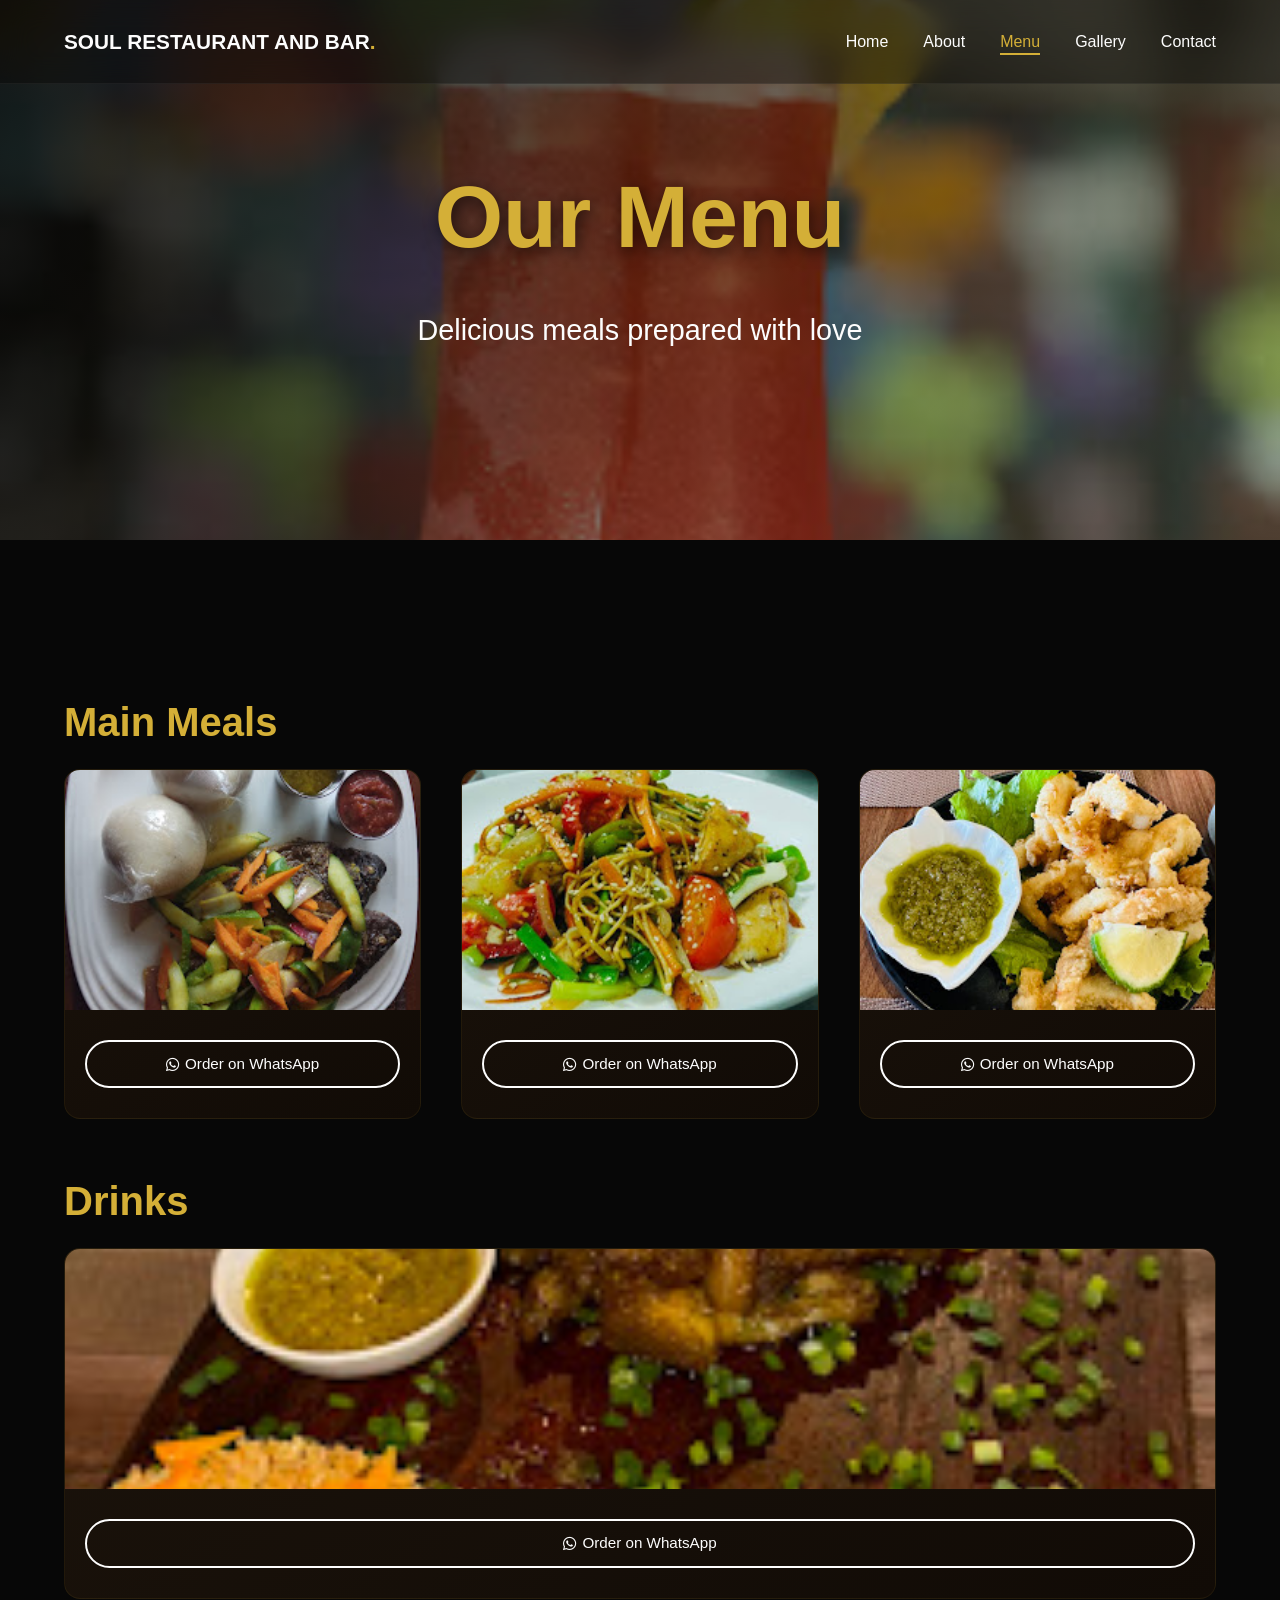
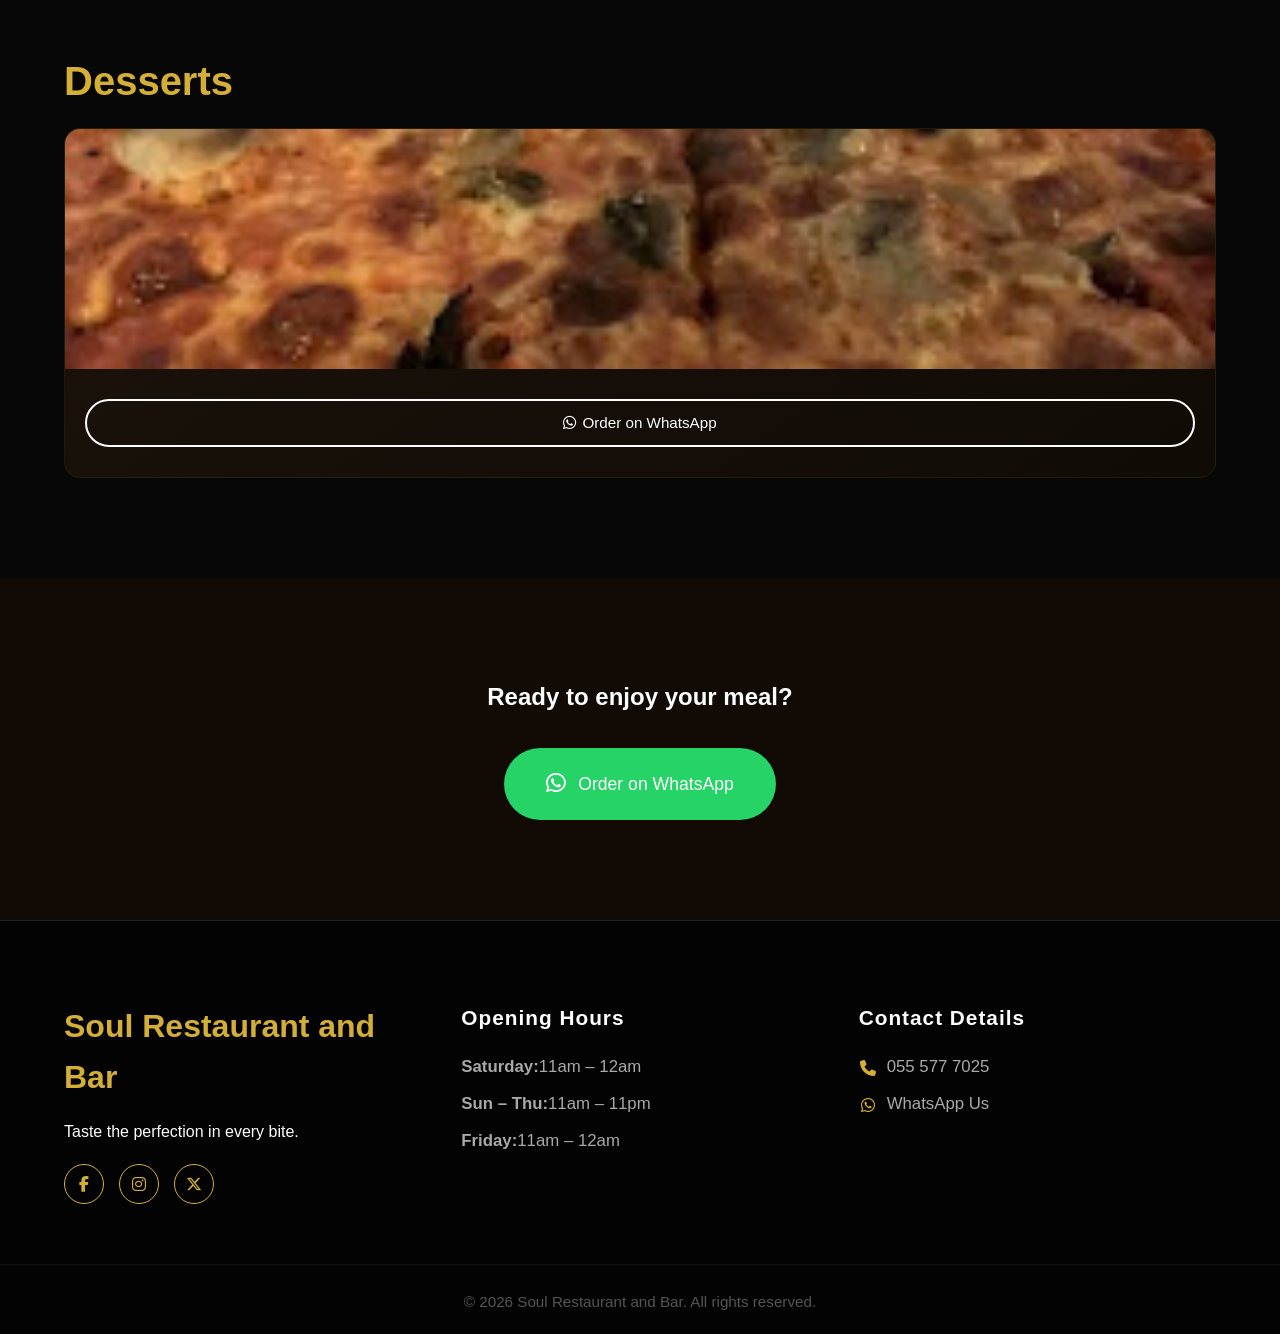
<file: restaurant-website/menu.html>
<!DOCTYPE html>
<html lang="en">
<head>
    <meta charset="UTF-8">
    <meta http-equiv="Content-Security-Policy" content="default-src 'self'; script-src 'self' 'unsafe-inline' https://unpkg.com; style-src 'self' 'unsafe-inline' https://unpkg.com https://fonts.googleapis.com https://cdnjs.cloudflare.com; font-src 'self' https://fonts.gstatic.com https://cdnjs.cloudflare.com; img-src * data:; connect-src 'self'; frame-ancestors 'none';">
    <meta http-equiv="X-Content-Type-Options" content="nosniff">
    <meta name="referrer" content="strict-origin-when-cross-origin">
    <meta name="viewport" content="width=device-width, initial-scale=1.0">
    <meta name="description" content="Soul Restaurant and Bar offers a premium dining experience with delicious meals, great vibes, and exceptional service in Accra, Ghana.">
    <link rel="icon" type="image/svg+xml" href="data:image/svg+xml,<svg xmlns='http://www.w3.org/2000/svg' viewBox='0 0 24 24' fill='%23d4af37'><path d='M11 9H9V2H7v7H5V2H3v7c0 2.12 1.66 3.84 3.75 3.97V22h2.5v-9.03C11.34 12.84 13 11.12 13 9V2h-2v7zm5-3v8h2.5v8H21V2c-2.76 0-5 2.24-5 4z'/></svg>">
    <title>Menu | Soul Restaurant and Bar</title>
    
    <!-- Fonts -->
    <link rel="preconnect" href="https://fonts.googleapis.com">
    <link rel="preconnect" href="https://fonts.gstatic.com" crossorigin>
    <link href="https://fonts.googleapis.com/css2?family=Poppins:wght@300;400;500;600;700&display=swap" rel="stylesheet">
    
    <!-- Font Awesome Icons -->
    <link rel="stylesheet" href="https://cdnjs.cloudflare.com/ajax/libs/font-awesome/6.5.1/css/all.min.css">

    <!-- AOS CSS -->
    <link href="https://unpkg.com/aos@2.3.1/dist/aos.css" rel="stylesheet">
    
    <!-- Custom CSS -->
    <link rel="stylesheet" href="css/style.css">
    <link rel="stylesheet" href="css/animations.css">
</head>
<body>

    <div class="page-loader"><div class="loader-logo">Soul Restaurant and Bar<span>.</span></div></div>

    <nav class="glass-nav">
        <div class="nav-container">
            <a href="index.html" class="logo">Soul Restaurant and Bar<span>.</span></a>
            <div class="menu-toggle" id="mobile-menu" aria-label="Toggle navigation" role="button" tabindex="0">
                <span class="bar"></span>
                <span class="bar"></span>
                <span class="bar"></span>
            </div>
            <ul class="nav-links">
                <li><a href="index.html" class="nav-link">Home</a></li>
                <li><a href="about.html" class="nav-link">About</a></li>
                <li><a href="menu.html" class="nav-link">Menu</a></li>
                <li><a href="gallery.html" class="nav-link">Gallery</a></li>
                <li><a href="contact.html" class="nav-link">Contact</a></li>
            </ul>
        </div>
    </nav>

    <header class="page-hero parallax-hero" style="background-image: url('assets/images/menu-hero-bg.jpg');">
        <div class="hero-overlay animated-gradient"></div>
        <div class="page-hero-content">
            <h1 class="hero-title floating-text">Our Menu</h1>
            <p class="hero-subtitle">Delicious meals prepared with love</p>
        </div>
    </header>

    <main>
        <section class="section-dark">
            <div class="container">
                
                <h2 class="section-title text-gold mt-5 mb-4" style="margin-top: 50px;">Main Meals</h2>
                <div class="grid-card-layout">
                    <div class="menu-card glass-card-solid" data-aos="fade-up" data-aos-delay="100">
                        <div class="img-wrapper menu-img"><img src="assets/images/grilled-salmon.jpg" alt="Grilled Salmon" loading="lazy"></div>
                        <div class="card-content">
                            <a href="https://wa.me/233555777025?text=Hello%20I%20want%20to%20order%20Grilled%20Salmon" target="_blank" rel="noopener noreferrer" class="btn btn-outline btn-sm w-100 hover-glow"><i class="fa-brands fa-whatsapp" style="margin-right: 6px;"></i> Order on WhatsApp</a>
                        </div>
                    </div>

                    <div class="menu-card glass-card-solid" data-aos="fade-up" data-aos-delay="200">
                        <div class="img-wrapper menu-img"><img src="assets/images/chicken-pizza.jpg" alt="Pizza" loading="lazy"></div>
                        <div class="card-content">
                            <a href="https://wa.me/233555777025?text=Hello%20I%20want%20to%20order%20Supreme%20Chicken%20Pizza" target="_blank" rel="noopener noreferrer" class="btn btn-outline btn-sm w-100 hover-glow"><i class="fa-brands fa-whatsapp" style="margin-right: 6px;"></i> Order on WhatsApp</a>
                        </div>
                    </div>

                    <div class="menu-card glass-card-solid" data-aos="fade-up" data-aos-delay="300">
                        <div class="img-wrapper menu-img"><img src="assets/images/beef-steak.jpg" alt="Steak" loading="lazy"></div>
                        <div class="card-content">
                            <a href="https://wa.me/233555777025?text=Hello%20I%20want%20to%20order%20Premium%20Beef%20Steak" target="_blank" rel="noopener noreferrer" class="btn btn-outline btn-sm w-100 hover-glow"><i class="fa-brands fa-whatsapp" style="margin-right: 6px;"></i> Order on WhatsApp</a>
                        </div>
                    </div>
                </div>

                <h2 class="section-title text-gold mt-5 mb-4" style="margin-top: 50px;">Drinks</h2>
                <div class="grid-card-layout">
                    <div class="menu-card glass-card-solid" data-aos="fade-up" data-aos-delay="100">
                        <div class="img-wrapper menu-img"><img src="assets/images/tropical-cocktail.jpg" alt="Cocktail" loading="lazy"></div>
                        <div class="card-content">
                            <a href="https://wa.me/233555777025?text=Hello%20I%20want%20to%20order%20Tropical%20Cocktail" target="_blank" rel="noopener noreferrer" class="btn btn-outline btn-sm w-100 hover-glow"><i class="fa-brands fa-whatsapp" style="margin-right: 6px;"></i> Order on WhatsApp</a>
                        </div>
                    </div>
                </div>

                <h2 class="section-title text-gold mt-5 mb-4" style="margin-top: 50px;">Desserts</h2>
                <div class="grid-card-layout">
                    <div class="menu-card glass-card-solid" data-aos="fade-up" data-aos-delay="100">
                        <div class="img-wrapper menu-img"><img src="assets/images/chocolate-lava-cake.jpg" alt="Cake" loading="lazy"></div>
                        <div class="card-content">
                            <a href="https://wa.me/233555777025?text=Hello%20I%20want%20to%20order%20Chocolate%20Lava%20Cake" target="_blank" rel="noopener noreferrer" class="btn btn-outline btn-sm w-100 hover-glow"><i class="fa-brands fa-whatsapp" style="margin-right: 6px;"></i> Order on WhatsApp</a>
                        </div>
                    </div>
                </div>
            </div>
        </section>

        <section class="cta section-brown text-center" id="cta">
            <div class="container" data-aos="zoom-in">
                <h2 class="mb-4">Ready to enjoy your meal?</h2>
                <a href="https://wa.me/233555777025?text=Hello%20I%20want%20to%20order" target="_blank" rel="noopener noreferrer" class="btn btn-whatsapp glowing-bounce">
                    <span class="wa-icon"><i class="fa-brands fa-whatsapp"></i></span> Order on WhatsApp
                </a>
            </div>
        </section>
    </main>

    <!-- FOOTER -->
    <footer data-aos="fade-in" data-aos-duration="1200">
        <div class="footer-container">
            <div class="footer-brand">
                <h3 class="mb-3" style="color:var(--color-gold);">Soul Restaurant and Bar</h3>
                <p>Taste the perfection in every bite.</p>
                <div class="social-icons">
                    <a href="https://facebook.com" target="_blank" rel="noopener noreferrer" aria-label="Facebook"><i class="fa-brands fa-facebook-f"></i></a>
                    <a href="https://instagram.com" target="_blank" rel="noopener noreferrer" aria-label="Instagram"><i class="fa-brands fa-instagram"></i></a>
                    <a href="https://twitter.com" target="_blank" rel="noopener noreferrer" aria-label="Twitter"><i class="fa-brands fa-x-twitter"></i></a>
                </div>
            </div>
            <div class="footer-hours">
                <h4>Opening Hours</h4>
                <ul>
                    <li><strong>Saturday:</strong> 11am – 12am</li>
                    <li><strong>Sun – Thu:</strong> 11am – 11pm</li>
                    <li><strong>Friday:</strong> 11am – 12am</li>
                </ul>
            </div>
            <div class="footer-contact">
                <h4>Contact Details</h4>
                <p><i class="fa-solid fa-phone footer-icon"></i> <a href="tel:+233555777025">055 577 7025</a></p>
                <p><i class="fa-brands fa-whatsapp footer-icon"></i> <a href="https://wa.me/233555777025?text=Hello%20I%20want%20to%20order" target="_blank" rel="noopener noreferrer">WhatsApp Us</a></p>
            </div>
        </div>
        <div class="footer-bottom">
            <p>&copy; 2026 Soul Restaurant and Bar. All rights reserved.</p>
        </div>
    </footer>

    <script src="https://unpkg.com/aos@2.3.1/dist/aos.js"></script>
    <script src="js/main.js"></script>
    <script src="js/animations.js"></script>
</body>
</html>
</file>
<file: restaurant-website/css/style.css>
/* ========================================================================= */
/* SOUL RESTAURANT AND BAR | PREMIUM STYLES */
/* ========================================================================= */
:root {
    --color-bg-dark: #070707;
    --color-bg-brown: #110a05;
    --color-gold: #d4af37;
    --color-gold-hover: #b5952f;
    --color-text-light: #fdfdfd;
    --color-text-muted: #a9a9a9;
    --font-primary: 'Poppins', sans-serif;
    --transition-speed: 0.3s;
}

html { scroll-behavior: smooth; font-size: 16px; overflow-x: hidden; }
body { background: var(--color-bg-dark); color: var(--color-text-light); font-family: var(--font-primary); overflow-x: hidden; line-height: 1.6; margin: 0; padding: 0; }
* { margin:0; padding:0; box-sizing:border-box; }
a { text-decoration: none; color: inherit; transition: var(--transition-speed); }
img { max-width: 100%; display: block; }
ul { list-style: none; }

/* UTILITIES */
.container { width: 90%; max-width: 1200px; margin: 0 auto; }
.text-center { text-align: center; }
.text-gold { color: var(--color-gold) !important; }
.text-light { color: var(--color-text-light); }
.text-muted { color: var(--color-text-muted); }
.mb-3 { margin-bottom: 1rem; }
.mb-4 { margin-bottom: 2rem; }
.mb-5 { margin-bottom: 3rem; }
.w-100 { width: 100%; }
.p-5 { padding: 40px; }
.mx-auto { margin-left: auto; margin-right: auto; }
.relative { position: relative; }
.z-index-2 { z-index: 2; position: relative; }
.shadow-lg { box-shadow: 0 15px 40px rgba(0,0,0,0.6); }

/* SECTIONS */
.section-dark { background-color: var(--color-bg-dark); padding: 100px 0; }
.section-brown { background-color: var(--color-bg-brown); padding: 100px 0; }
.section-title { font-size: clamp(2rem, 5vw, 2.5rem); color: var(--color-gold); margin-bottom: 15px; font-weight: 600; }
.section-desc { font-size: 1.15rem; color: var(--color-text-muted); max-width: 700px; }

/* GRIDS */
.grid-2 { display: grid; grid-template-columns: 1fr 1fr; gap: 50px; }
.grid-3 { display: grid; grid-template-columns: repeat(auto-fit, minmax(300px, 1fr)); gap: 30px; }
.grid-4 { display: grid; grid-template-columns: repeat(auto-fit, minmax(240px, 1fr)); gap: 30px; }
.grid-card-layout { display: grid; grid-template-columns: repeat(auto-fit, minmax(280px, 1fr)); gap: 40px; }
.align-center { align-items: center; }

/* BUTTONS */
.btn { display: inline-flex; align-items: center; justify-content: center; padding: 14px 32px; border-radius: 50px; font-weight: 500; font-size: 1rem; cursor: pointer; transition: all var(--transition-speed) ease; border: 2px solid transparent; }
.btn-primary { background: var(--color-gold); color: #000; }
.btn-secondary { background: transparent; color: var(--color-gold); border-color: var(--color-gold); }
.btn-outline { background: transparent; color: var(--color-text-light); border-color: var(--color-text-light); }
.btn-whatsapp { background: #25D366; color: #fff; font-size: 1.1rem; padding: 16px 40px; border-radius: 50px; }
.btn-whatsapp .wa-icon { margin-right: 12px; font-size: 1.4rem; }
.btn-sm { padding: 10px 24px; font-size: 0.95rem; }

/* GLASSMORPHISM NAVBAR */
.glass-nav { position: fixed; top: 0; left: 0; right: 0; z-index: 1000; background: rgba(7, 7, 7, 0.4); backdrop-filter: blur(15px); -webkit-backdrop-filter: blur(15px); border-bottom: 1px solid rgba(255,255,255,0.05); transition: all var(--transition-speed) ease; }
.glass-nav.scrolled { background: rgba(7, 7, 7, 0.95); padding: 5px 0; box-shadow: 0 4px 30px rgba(0,0,0,0.5); }
.nav-container { width: 90%; max-width: 1200px; margin: 0 auto; display: flex; justify-content: space-between; align-items: center; padding: 25px 0; transition: padding var(--transition-speed) ease; }
.logo { font-size: 1.3rem; font-weight: 700; color: var(--color-text-light); letter-spacing: 0px; text-transform: uppercase; }
.logo span { color: var(--color-gold); }
.nav-links { display: flex; gap: 35px; align-items: center; }
.nav-link { position: relative; color: var(--color-text-light); font-weight: 500; padding: 5px 0; }
.nav-link::after { content: ''; position: absolute; bottom: 0; left: 0; width: 0; height: 2px; background: var(--color-gold); transition: width 0.3s ease; }
.nav-link:hover::after, .nav-link.active::after { width: 100%; }
.nav-link:hover, .nav-link.active { color: var(--color-gold); }

/* MOBILE MENU */
.menu-toggle { display: none; flex-direction: column; cursor: pointer; gap: 6px; z-index: 1001; }
.menu-toggle .bar { width: 30px; height: 3px; background: var(--color-text-light); transition: 0.4s; }

/* HERO SECTIONS (PARALLAX + GRADIENT) */
.parallax-hero { position: relative; height: 100vh; min-height: 500px; display: flex; align-items: center; justify-content: center; text-align: center; background-attachment: fixed; background-size: cover; background-position: center; }
.page-hero { height: 60vh; }
.hero-overlay { position: absolute; top: 0; left: 0; right: 0; bottom: 0; z-index: 1; }
.animated-gradient { background: linear-gradient(-45deg, rgba(0,0,0,0.8), rgba(26,18,11,0.85), rgba(212,175,55,0.15), rgba(0,0,0,0.9)); background-size: 400% 400%; animation: gradientBG 15s ease infinite; }
.hero-content, .page-hero-content { position: relative; z-index: 2; max-width: 900px; padding: 0 20px; }
.hero-title { font-size: clamp(3rem, 8vw, 5.5rem); font-weight: 700; color: var(--color-gold); margin-bottom: 20px; text-shadow: 2px 4px 15px rgba(0,0,0,0.6); }
.hero-subtitle { font-size: clamp(1.2rem, 3vw, 1.8rem); color: var(--color-text-light); margin-bottom: 40px; font-weight: 300; }
.hero-buttons { display: flex; gap: 20px; justify-content: center; flex-wrap: wrap; }

/* PREMIUM CARDS */
.glass-card { background: linear-gradient(145deg, rgba(27,19,11,0.6), rgba(17,11,6,0.6)); padding: 50px 30px; border-radius: 16px; text-align: center; border: 1px solid rgba(212,175,55,0.08); backdrop-filter: blur(10px); transition: transform 0.4s ease, box-shadow 0.4s ease; }
.glass-card-solid { background: linear-gradient(145deg, #1b130b, #110b06); }
.glass-card .icon, .glass-card-solid .icon { font-size: 3rem; margin-bottom: 20px; display: inline-flex; align-items: center; justify-content: center; color: var(--color-gold); }
.glass-card h3, .glass-card-solid h3 { color: var(--color-gold); font-size: 1.5rem; margin-bottom: 10px; }
.glass-card p, .glass-card-solid p { color: var(--color-text-muted); }

.border-card { background-color: #111; padding: 30px; border-radius: 12px; text-align: center; border-left: 3px solid var(--color-gold); transition: var(--transition-speed); }
.border-card:hover { background-color: #1a1a1a; transform: translateY(-5px); }

/* MENU SPECIFICS */
.menu-filters { display: flex; justify-content: center; gap: 15px; flex-wrap: wrap; margin-bottom: 50px; }
.filter-btn { background: transparent; color: var(--color-text-light); border: 1px solid var(--color-gold); padding: 10px 25px; border-radius: 30px; cursor: pointer; font-size: 1rem; font-weight: 500; transition: all var(--transition-speed); }
.filter-btn.active, .filter-btn:hover { background: var(--color-gold); color: #000; }
.menu-card { border-radius: 16px; overflow: hidden; border: 1px solid rgba(212,175,55,0.08); opacity: 1; transition: opacity 0.3s; }
.menu-card.hidden { display: none; opacity: 0; }
.menu-img { width: 100%; height: 240px; overflow: hidden; position: relative; }
.menu-img img { width: 100%; height: 100%; object-fit: cover; transition: transform 0.6s cubic-bezier(0.2, 0.8, 0.2, 1); }
.card-content { padding: 30px 20px; text-align: center; }
.card-content .price { font-size: 1.3rem; font-weight: 700; color: var(--color-text-light); margin-bottom: 12px; }
.card-content .desc { color: var(--color-text-muted); font-size: 0.95rem; margin-bottom: 25px; min-height: 48px; }

/* GALLERY SPECIFICS */
.gallery-item { position: relative; overflow: hidden; border-radius: 12px; cursor: pointer; border: 1px solid rgba(212,175,55,0.05); }
.gallery-item::before { content: ''; position: absolute; top:0; left:0; right:0; bottom:0; background: rgba(212,175,55,0.15); opacity: 0; transition: opacity var(--transition-speed); z-index: 1; pointer-events: none; }
.gallery-img { width: 100%; height: 320px; object-fit: cover; display: block; transition: transform 0.6s cubic-bezier(0.2, 0.8, 0.2, 1); }
.gallery-item:hover { z-index: 2; }

/* AMBIENCE SLIDER */
.ambience-slider { display: flex; gap: 20px; overflow-x: auto; padding: 20px 0; scrollbar-width: thin; scrollbar-color: var(--color-gold) rgba(255,255,255,0.1); }
.ambience-slider::-webkit-scrollbar { height: 8px; }
.ambience-slider::-webkit-scrollbar-track { background: rgba(255,255,255,0.1); border-radius: 4px; }
.ambience-slider::-webkit-scrollbar-thumb { background-color: var(--color-gold); border-radius: 4px; }
.ambience-slider img { height: 350px; width: auto; border-radius: 12px; flex-shrink: 0; border: 1px solid rgba(212,175,55,0.1); transition: transform 0.4s; cursor: grab; }
.ambience-slider img:hover { transform: scale(1.02); }

/* CONTACT SPECIFICS */
.flex-icon-list { display: flex; align-items: flex-start; gap: 18px; }
.flex-icon-list .icon { font-size: 1.5rem; width: 32px; display: inline-flex; justify-content: center; align-items: center; color: var(--color-gold); margin-top: 2px; }
.flex-icon-list a { transition: color var(--transition-speed); }
.flex-icon-list a:hover { color: var(--color-gold); }
.form-input { width: 100%; padding: 16px 20px; background: rgba(255,255,255,0.05); border: 1px solid rgba(212,175,55,0.2); border-radius: 8px; color: var(--color-text-light); font-family: var(--font-primary); font-size: 1rem; transition: all 0.3s; }
.form-input:focus { outline: none; border-color: var(--color-gold); background: rgba(255,255,255,0.08); box-shadow: 0 0 15px rgba(212,175,55,0.3); }

/* PARALLAX BG SECTIONS */
.parallax-bg { position: relative; background-attachment: fixed; background-position: center; background-size: cover; padding: 120px 0; }
.opacity-80 { background: rgba(0,0,0,0.8); }
.cta-overlay { position: absolute; top: 0; left: 0; right: 0; bottom: 0; background: linear-gradient(to right, rgba(26,18,11,0.92), rgba(0,0,0,0.92)); }

/* FOOTER */
footer { background: #030303; padding: 80px 0 20px 0; border-top: 1px solid #1f1f1f; }
.footer-container { width: 90%; max-width: 1200px; margin: 0 auto; display: grid; grid-template-columns: repeat(auto-fit, minmax(250px, 1fr)); gap: 40px; margin-bottom: 60px; }
.footer-brand h3 { color: var(--color-gold); font-size: 2rem; margin-bottom: 15px; }
.footer-hours h4, .footer-contact h4 { color: var(--color-text-light); font-size: 1.3rem; margin-bottom: 20px; letter-spacing: 1px; }
.footer-hours li, .footer-contact p { color: var(--color-text-muted); margin-bottom: 10px; font-size: 1.05rem; display: flex; align-items: center; }
.footer-contact p a { color: var(--color-text-muted); transition: 0.3s; }
.footer-contact p a:hover { color: var(--color-gold); }
.footer-icon { color: var(--color-gold); margin-right: 10px; width: 18px; text-align: center; font-size: 1rem; }
.social-icons { display: flex; gap: 15px; margin-top: 20px; }
.social-icons a { display: inline-flex; justify-content: center; align-items: center; width: 40px; height: 40px; border-radius: 50%; border: 1px solid var(--color-gold); color: var(--color-gold); font-size: 1rem; transition: 0.3s; }
.social-icons a:hover { background: var(--color-gold); color: #000; transform: translateY(-3px); }
.footer-bottom { text-align: center; color: #555; font-size: 0.95rem; padding-top: 25px; border-top: 1px solid #111; }

/* MOBILE & TABLET RESPONSIVE TWEAKS */
@media (max-width: 991px) {
    .section-dark, .section-brown { padding: 80px 0; }
    .parallax-bg { padding: 80px 0; }
    .hero-title { font-size: clamp(2.5rem, 6vw, 4rem); }
}

@media (max-width: 768px) {
    .grid-2, .grid-3 { grid-template-columns: 1fr; gap: 30px; }
    .page-hero { height: auto; padding: 130px 0 60px 0; }
    .parallax-hero { min-height: 100vh; padding: 100px 0; }
    
    .nav-links { 
        position: fixed; top: 0; right: -100%; width: 75%; height: 100vh; 
        background: rgba(10,10,10,0.98); backdrop-filter: blur(15px); -webkit-backdrop-filter: blur(15px);
        flex-direction: column; justify-content: center; 
        transition: right 0.4s cubic-bezier(0.77, 0, 0.175, 1); 
        box-shadow: -10px 0 30px rgba(0,0,0,0.8); 
    }
    .nav-links.active { right: 0; }
    
    .menu-toggle { display: flex; }
    .menu-toggle.is-active .bar:nth-child(1) { transform: translateY(9px) rotate(45deg); }
    .menu-toggle.is-active .bar:nth-child(2) { opacity: 0; }
    .menu-toggle.is-active .bar:nth-child(3) { transform: translateY(-9px) rotate(-45deg); background: var(--color-gold); }
    
    .hero-title { font-size: 2.3rem; margin-bottom: 15px; }
    .hero-subtitle { font-size: 1.1rem; margin-bottom: 30px; }
    .hero-buttons { flex-direction: column; gap: 15px; width: 100%; padding: 0 10px; }
    .btn { width: 100%; }
    
    .section-dark, .section-brown { padding: 60px 0; }
    .parallax-bg { padding: 60px 0; }
    
    .menu-filters { gap: 10px; }
    .filter-btn { padding: 8px 18px; font-size: 0.9rem; flex-grow: 1; }
    
    .glass-card, .glass-card-solid { padding: 30px 20px; }
    .footer-container { gap: 30px; text-align: center; }
    .social-icons { justify-content: center; }
}

@media (max-width: 480px) {
    .nav-links { width: 85%; }
    .logo { font-size: 1rem; }
    .hero-title { font-size: 2.2rem; }
    .hero-subtitle { font-size: 1rem; }
    .btn-whatsapp { padding: 14px 20px; font-size: 1rem; }
    .btn-whatsapp .wa-icon { font-size: 1.2rem; margin-right: 8px; }
    .z-index-2 h2 { font-size: 1.6rem; }
    .filter-btn { width: 100%; }
}
</file>
<file: restaurant-website/css/animations.css>
/* ========================================================================= */
/* PREMIUM ANIMATIONS & EFFECTS */
/* ========================================================================= */

/* Page Loader Fade Out */
.page-loader {
    position: fixed;
    top: 0; left: 0; width: 100%; height: 100%;
    background-color: #050505;
    z-index: 9999;
    display: flex;
    justify-content: center;
    align-items: center;
    transition: opacity 0.8s ease, visibility 0.8s ease;
}

.page-loader.hidden {
    opacity: 0;
    visibility: hidden;
}

.loader-logo {
    font-size: 2.5rem;
    font-weight: 700;
    font-family: 'Poppins', sans-serif;
    color: #fdfdfd;
    text-align: center;
    padding: 0 20px;
    animation: loaderPulse 1.5s infinite ease-in-out;
}
.loader-logo span { color: #d4af37; }

@keyframes loaderPulse {
    0% { transform: scale(0.9); opacity: 0.7; }
    50% { transform: scale(1.1); opacity: 1; }
    100% { transform: scale(0.9); opacity: 0.7; }
}

/* Gradient Background Animation */
@keyframes gradientBG {
    0% { background-position: 0% 50%; }
    50% { background-position: 100% 50%; }
    100% { background-position: 0% 50%; }
}

/* Floating Elements */
@keyframes floating {
    0%   { transform: translateY(0px); }
    50%  { transform: translateY(-12px); }
    100% { transform: translateY(0px); }
}

.floating-text {
    animation: floating 6s ease-in-out infinite;
}

/* Button & Card Premium Hover Effects */
.hover-glow:hover {
    background-color: var(--color-gold-hover, #b5952f);
    color: #000 !important;
    border-color: var(--color-gold-hover, #b5952f);
    box-shadow: 0 0 25px rgba(212, 175, 55, 0.6);
    transform: translateY(-3px);
}

.btn-secondary.hover-glow:hover, .btn-outline.hover-glow:hover {
    background-color: rgba(212, 175, 55, 0.15);
    color: #d4af37 !important;
}

.glass-card:hover, .menu-card:hover, .gallery-item:hover, .glass-card-solid:hover {
    transform: translateY(-12px);
    box-shadow: 0 25px 50px rgba(0, 0, 0, 0.7), 0 0 20px rgba(212, 175, 55, 0.15);
    border-color: rgba(212, 175, 55, 0.4);
}

.menu-card:hover .menu-img img, .gallery-item:hover .gallery-img {
    transform: scale(1.1) rotate(2deg);
}
.gallery-item:hover::before { opacity: 1; }

/* Dynamic WhatsApp Bounce */
@keyframes glowingBounce {
    0%   { transform: scale(1); box-shadow: 0 0 0 0 rgba(37, 211, 102, 0.8); }
    50%  { transform: scale(1.05); box-shadow: 0 0 25px 15px rgba(37, 211, 102, 0); }
    100% { transform: scale(1); box-shadow: 0 0 0 0 rgba(37, 211, 102, 0); }
}

.glowing-bounce {
    animation: glowingBounce 2.5s infinite ease-in-out;
}

.glowing-bounce:hover {
    animation: none;
    background-color: #1ebe5d;
    transform: translateY(-5px);
    box-shadow: 0 0 30px rgba(37, 211, 102, 0.6);
}

/* Lightbox Premium Transition */
.lightbox {
    display: none; position: fixed; z-index: 2000; left: 0; top: 0; width: 100%; height: 100%;
    overflow: auto; background-color: rgba(0,0,0,0.95); opacity: 0; backdrop-filter: blur(5px);
    transition: opacity 0.4s ease;
}
.lightbox.active { display: flex; justify-content: center; align-items: center; opacity: 1; }
.lightbox-content {
    margin: auto; display: block; max-width: 90%; max-height: 85vh; border-radius: 8px;
    box-shadow: 0 0 40px rgba(212, 175, 55, 0.2); transform: scale(0.8);
    transition: transform 0.4s cubic-bezier(0.2, 0.8, 0.2, 1);
}
.lightbox.active .lightbox-content { transform: scale(1); }
.lightbox-close { position: absolute; top: 20px; right: 40px; color: #fff; font-size: 50px; font-weight: 300; transition: 0.3s; cursor: pointer; z-index: 2001; }
.lightbox-close:hover { color: #d4af37; transform: rotate(90deg); }
</file>
